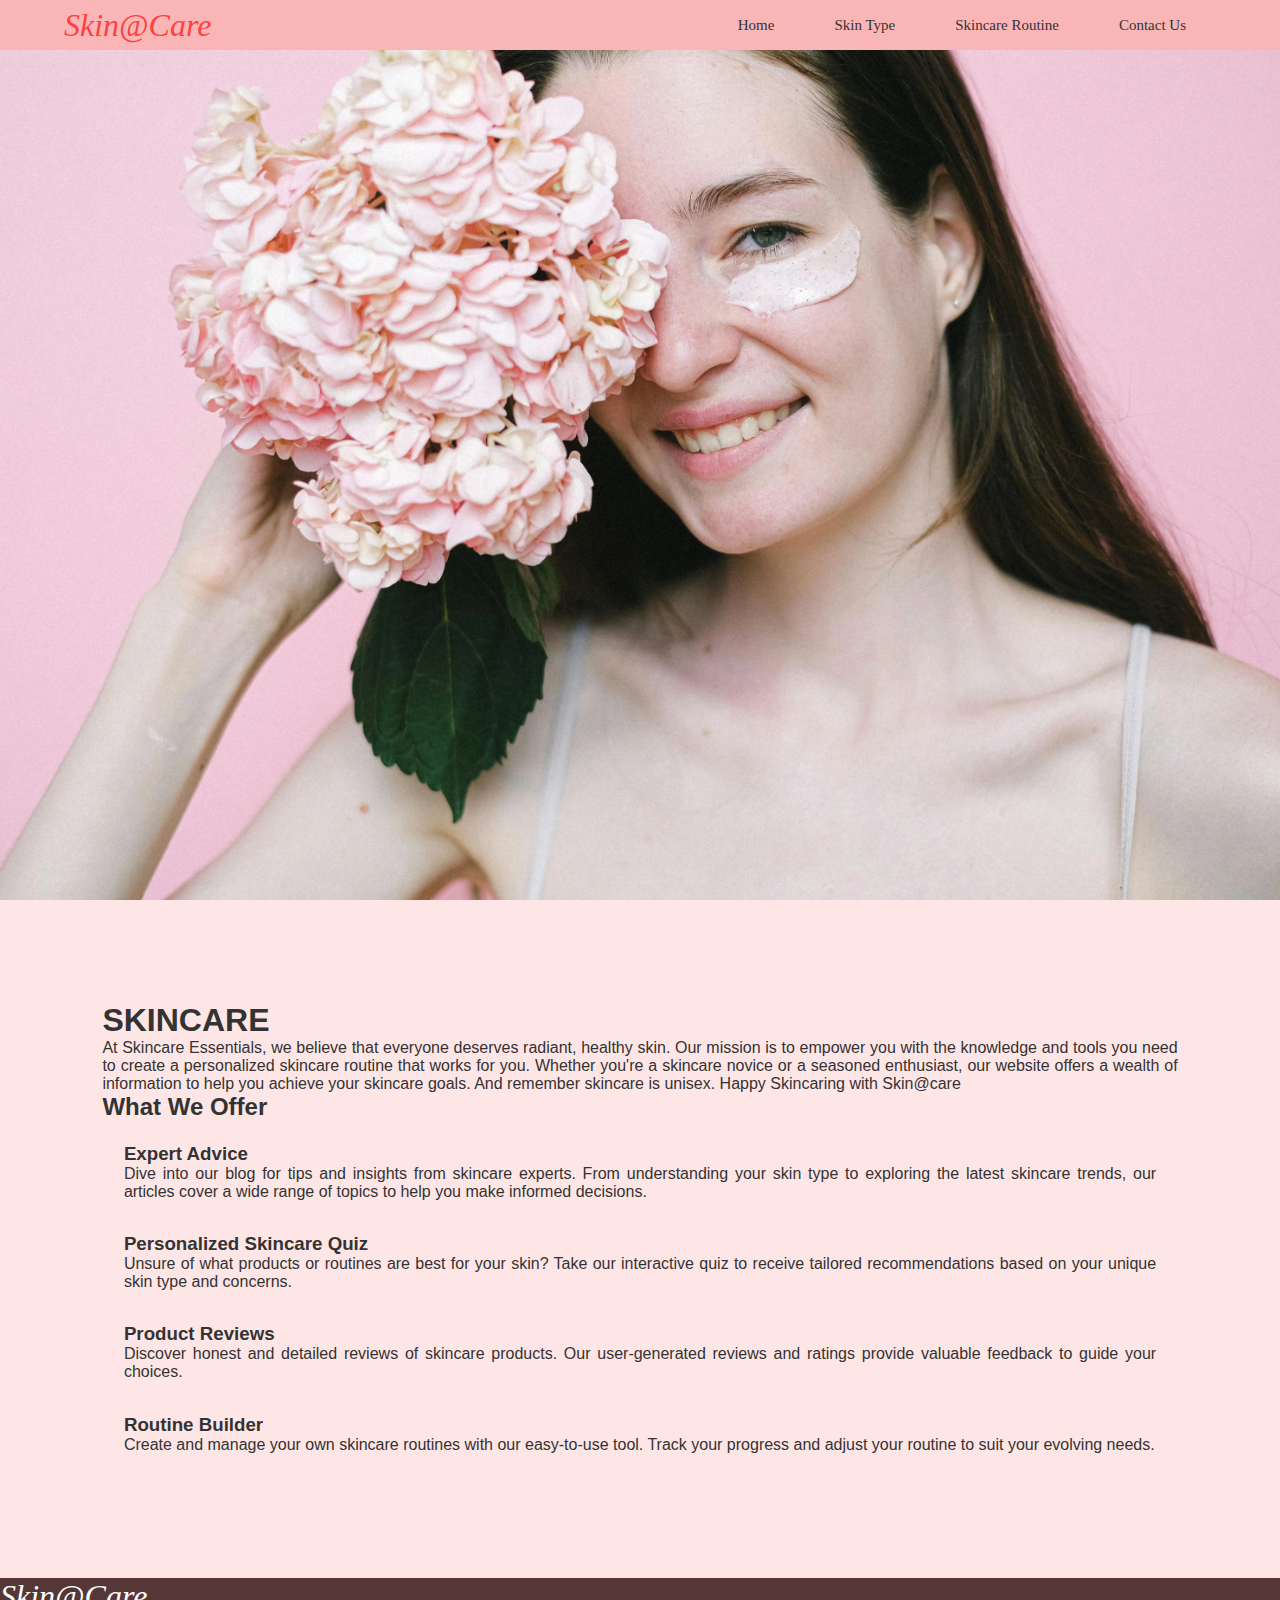
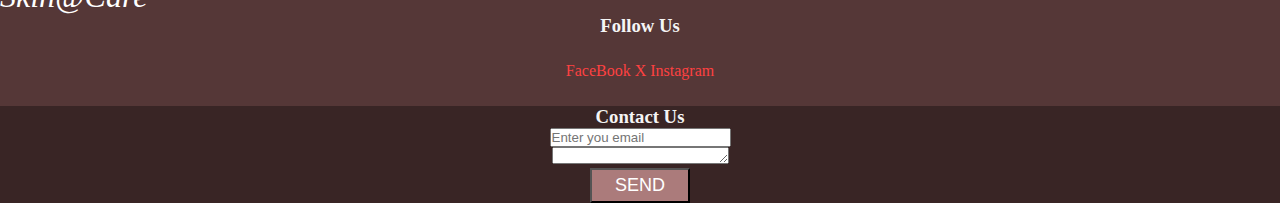
<file: index.html>
<!DOCTYPE html>
<html lang="en">
<head>
    <meta charset="UTF-8">
    <meta name="viewport" content="width=device-width, initial-scale=1.0">
    <title>Skin@care</title>
    <link rel="stylesheet" href="styles.css"> 
</head>
<body class="index-body">
    <fixed-header></fixed-header>
    <!-- <img src="img/beautiful-portrait-woman-pink.jpg" alt="image" class="body-content"> -->
    
    <div class="body-content">

        <h1>SKINCARE</h1>
        
        <p>At Skincare Essentials, we believe that everyone deserves radiant, healthy skin. 
            Our mission is to empower you with the knowledge and tools you need to create a personalized skincare routine that works for you.
            Whether you're a skincare novice or a seasoned enthusiast, our website offers a wealth of information to help you achieve your skincare goals.
            And remember skincare is unisex. Happy Skincaring with Skin@care </p>
            <h2>What We Offer</h2>
            <div class="contents">
                <h3>Expert Advice</h3>
                <p>Dive into our blog for tips and insights from skincare experts. 
            From understanding your skin type to exploring the latest skincare trends, our articles cover a wide range of topics to help you make informed decisions.</p> 
        </div>
        <div class="contents">
            <h3> Personalized Skincare Quiz</h3> 
            <p>Unsure of what products or routines are best for your skin? Take our interactive quiz to receive tailored recommendations based on your unique skin type and concerns.
            </p>
        </div>
        <div class="contents">
            <h3>Product Reviews</h3>
            <p>Discover honest and detailed reviews of skincare products. Our user-generated reviews and ratings provide valuable feedback to guide your choices.</p> 
        </div>
        <div  class="contents">
            <h3>Routine Builder</h3> 
            <p>Create and manage your own skincare routines with our easy-to-use tool. Track your progress and adjust your routine to suit your evolving needs.</p>        
        </div>  
    </div>
        <fixed-footer></fixed-footer>
        
        <script src="./manageHeaderFooter.js"></script>
    </body>
    </html>
</file>
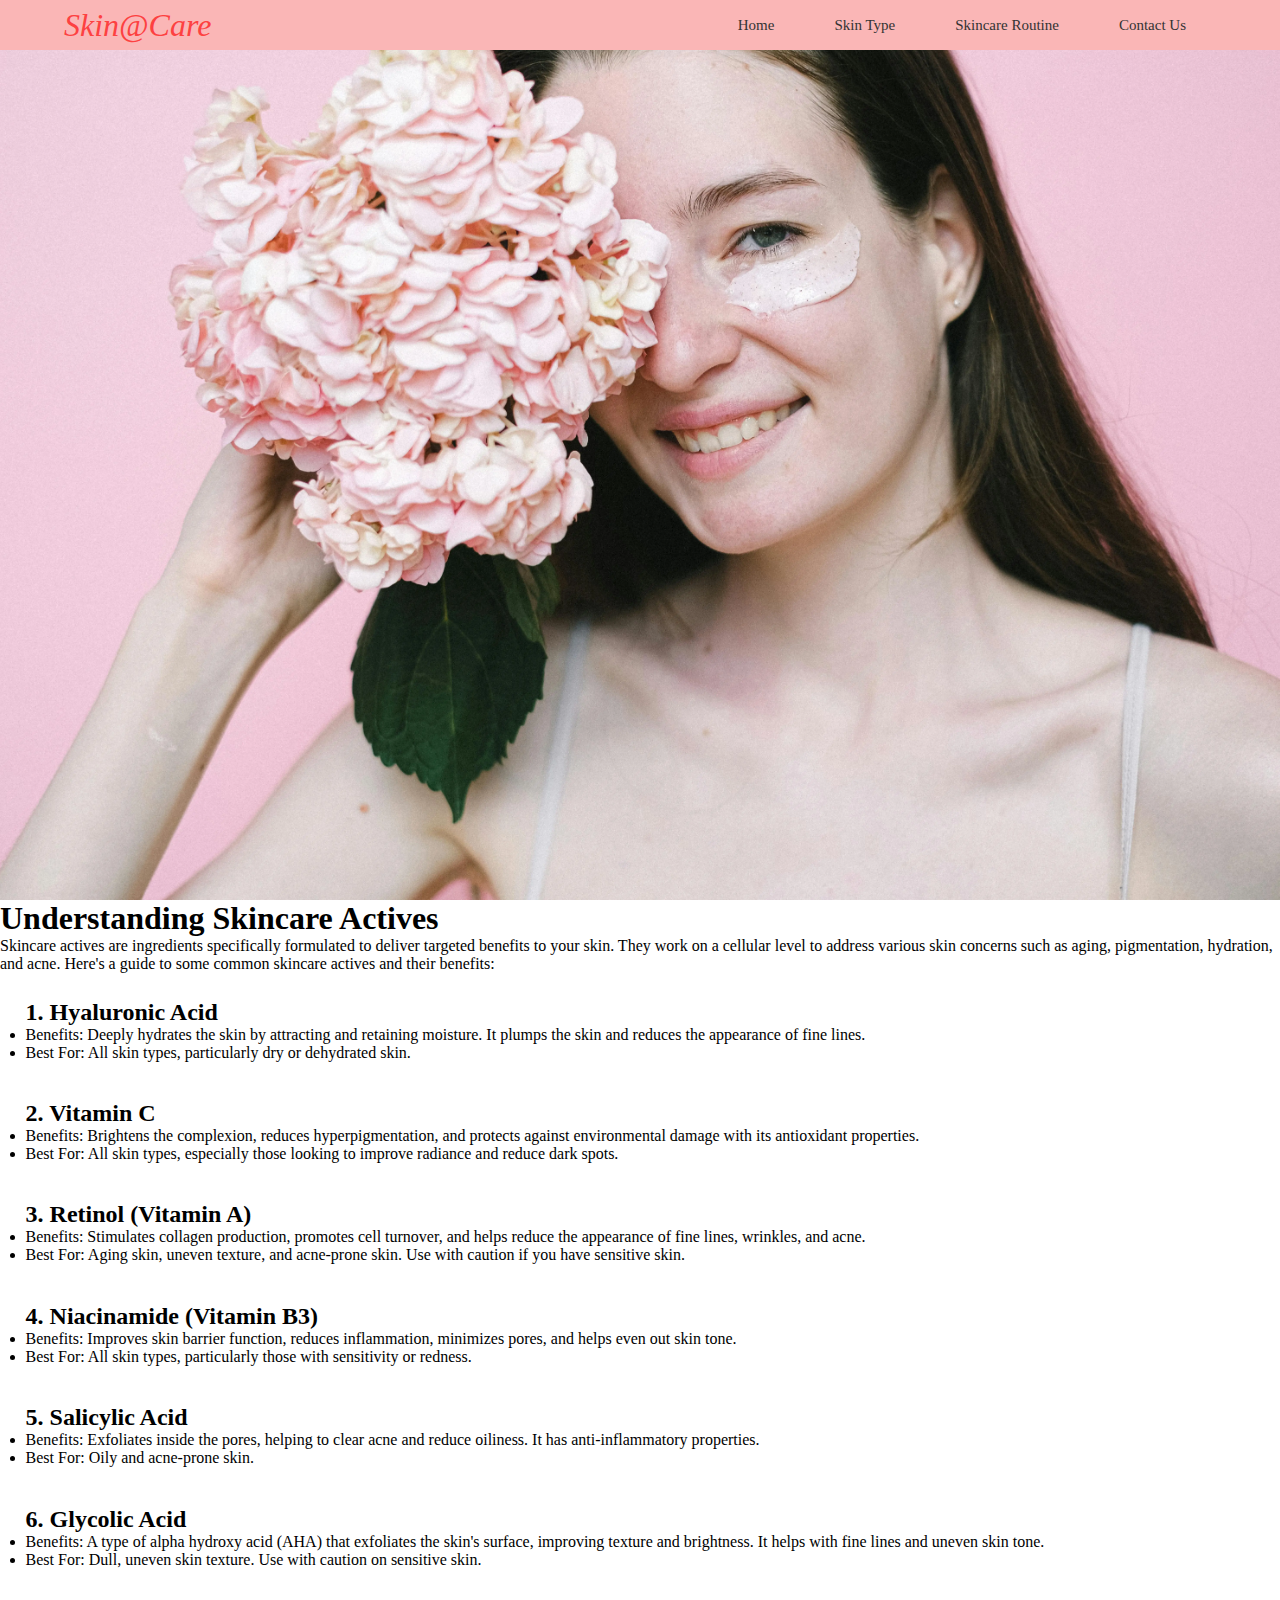
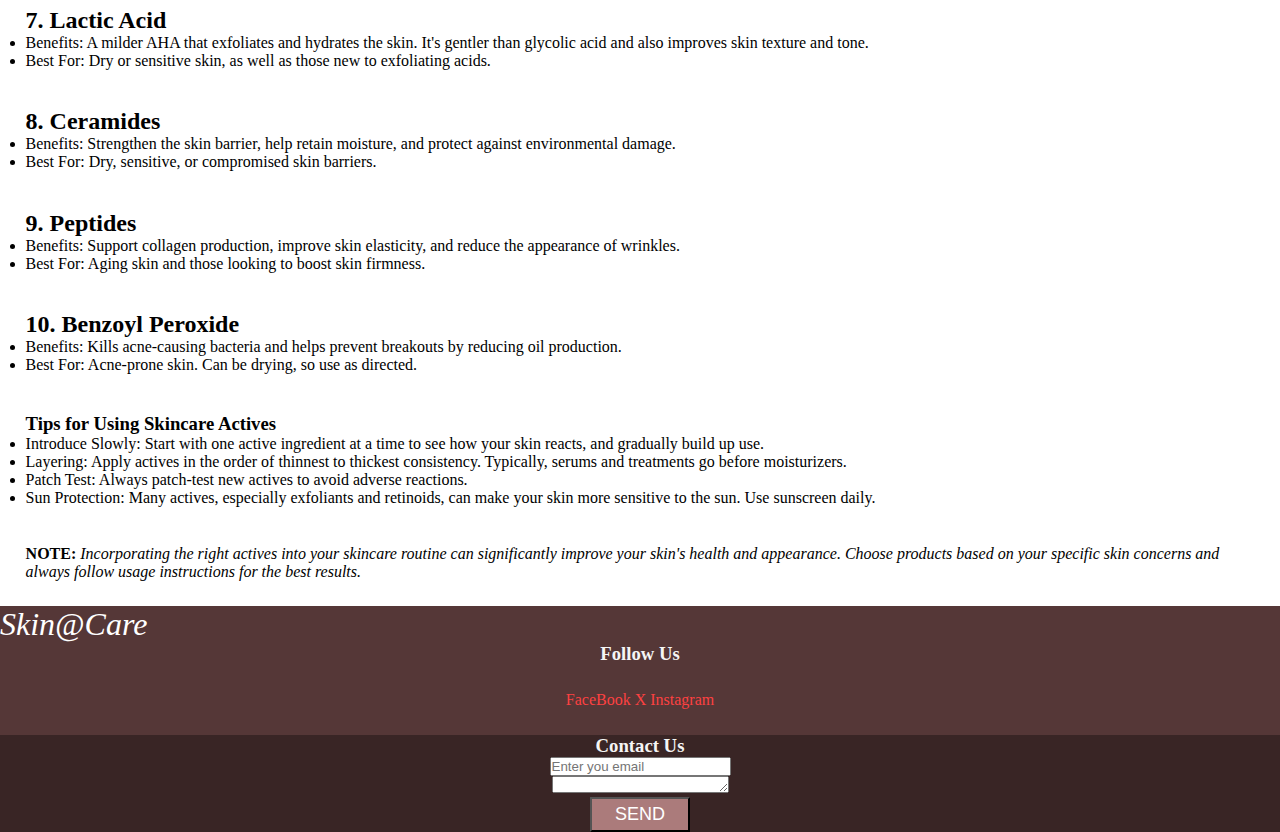
<file: aboutActives.html>
<!DOCTYPE html>
<html lang="en">
<head>
    <meta charset="UTF-8">
    <meta name="viewport" content="width=device-width, initial-scale=1.0">
    <title>Skin@Care-About Actives</title>
    <link rel="stylesheet" href="styles.css"> 
</head>
<body>
    <fixed-header></fixed-header>
     <h1>
        Understanding Skincare Actives
     </h1>

Skincare actives are ingredients specifically formulated to deliver targeted benefits to your skin. They work on a cellular level to address various skin concerns such as aging, pigmentation, hydration, and acne. Here's a guide to some common skincare actives and their benefits:
<div class="contents">
    <h2> 1. Hyaluronic Acid</h2>
    
    <ul>
        <li>Benefits: Deeply hydrates the skin by attracting and retaining moisture. It plumps the skin and reduces the appearance of fine lines.</li>
        <li>Best For: All skin types, particularly dry or dehydrated skin.</li>

</div>
</ul>

<div class="contents">
    <h2 >2. Vitamin C</h2>
    <ul>
        <li> Benefits: Brightens the complexion, reduces hyperpigmentation, and protects against environmental damage with its antioxidant properties.</li>
        <li>Best For: All skin types, especially those looking to improve radiance and reduce dark spots.</li>
    </ul>

</div>
<div class="contents">
    <h2>3. Retinol (Vitamin A)</h2>
    <ul>
        <li>Benefits: Stimulates collagen production, promotes cell turnover, and helps reduce the appearance of fine lines, wrinkles, and acne.</li>
        <li>Best For: Aging skin, uneven texture, and acne-prone skin. Use with caution if you have sensitive skin.</li>
    </ul>

</div>
<div class="contents">
    <h2>4. Niacinamide (Vitamin B3)</h2>
    <ul>
        <li>Benefits: Improves skin barrier function, reduces inflammation, minimizes pores, and helps even out skin tone.</li>
        <li>Best For: All skin types, particularly those with sensitivity or redness.</li>
    </ul>

</div>
<div class="contents">
    <h2>5. Salicylic Acid</h2>
    
     <ul>
        <li>Benefits: Exfoliates inside the pores, helping to clear acne and reduce oiliness. It has anti-inflammatory properties.</li>
        <li>Best For: Oily and acne-prone skin.</li>
     </ul>

</div>

 <div class="contents">
     <h2>6. Glycolic Acid</h2>
      <ul>
         <li>Benefits: A type of alpha hydroxy acid (AHA) that exfoliates the skin's surface, improving texture and brightness. It helps with fine lines and uneven skin tone.</li>
         <li>Best For: Dull, uneven skin texture. Use with caution on sensitive skin.</li>
      </ul>

 </div>
 <div class="contents">
     <h2> 7. Lactic Acid</h2>
     
     <ul>
         <li>Benefits: A milder AHA that exfoliates and hydrates the skin. It's gentler than glycolic acid and also improves skin texture and tone.</li>
         <li>Best For: Dry or sensitive skin, as well as those new to exfoliating acids.</li>
     </ul>

 </div>


<div class="contents">
    <h2>8. Ceramides</h2>
    <ul>
        <li>Benefits: Strengthen the skin barrier, help retain moisture, and protect against environmental damage.</li>
        <li>Best For: Dry, sensitive, or compromised skin barriers.</li>
    </ul>

</div>
 

<div class="contents">
    <h2>9. Peptides</h2>
    
     
    <ul>
        <li>Benefits: Support collagen production, improve skin elasticity, and reduce the appearance of wrinkles.</li>
        <li>Best For: Aging skin and those looking to boost skin firmness.</li>
    </ul> 

</div>

<div class="contents">
    <h2>10. Benzoyl Peroxide</h2>
    
     
    <ul>
        <li>Benefits: Kills acne-causing bacteria and helps prevent breakouts by reducing oil production.</li>
        <li>Best For: Acne-prone skin. Can be drying, so use as directed.</li>
    </ul>

</div>
<div class="contents">
    <h3>Tips for Using Skincare Actives</h3>
    
     <ul>
        <li>Introduce Slowly: Start with one active ingredient at a time to see how your skin reacts, and gradually build up use.</li>
        <li>Layering: Apply actives in the order of thinnest to thickest consistency. Typically, serums and treatments go before moisturizers.</li>
        <li>Patch Test: Always patch-test new actives to avoid adverse reactions.</li>
        <li>Sun Protection: Many actives, especially exfoliants and retinoids, can make your skin more sensitive to the sun. Use sunscreen daily.</li>
     </ul>

</div>



<div class="contents"><b>NOTE:</b>
<i>Incorporating the right actives into your skincare routine can significantly improve your skin's health and appearance.
 Choose products based on your specific skin concerns and always follow usage instructions for the best results.</i>
</div>
 <fixed-footer></fixed-footer>
        
 <script src="./manageHeaderFooter.js"></script>
</body>
</html>
</file>
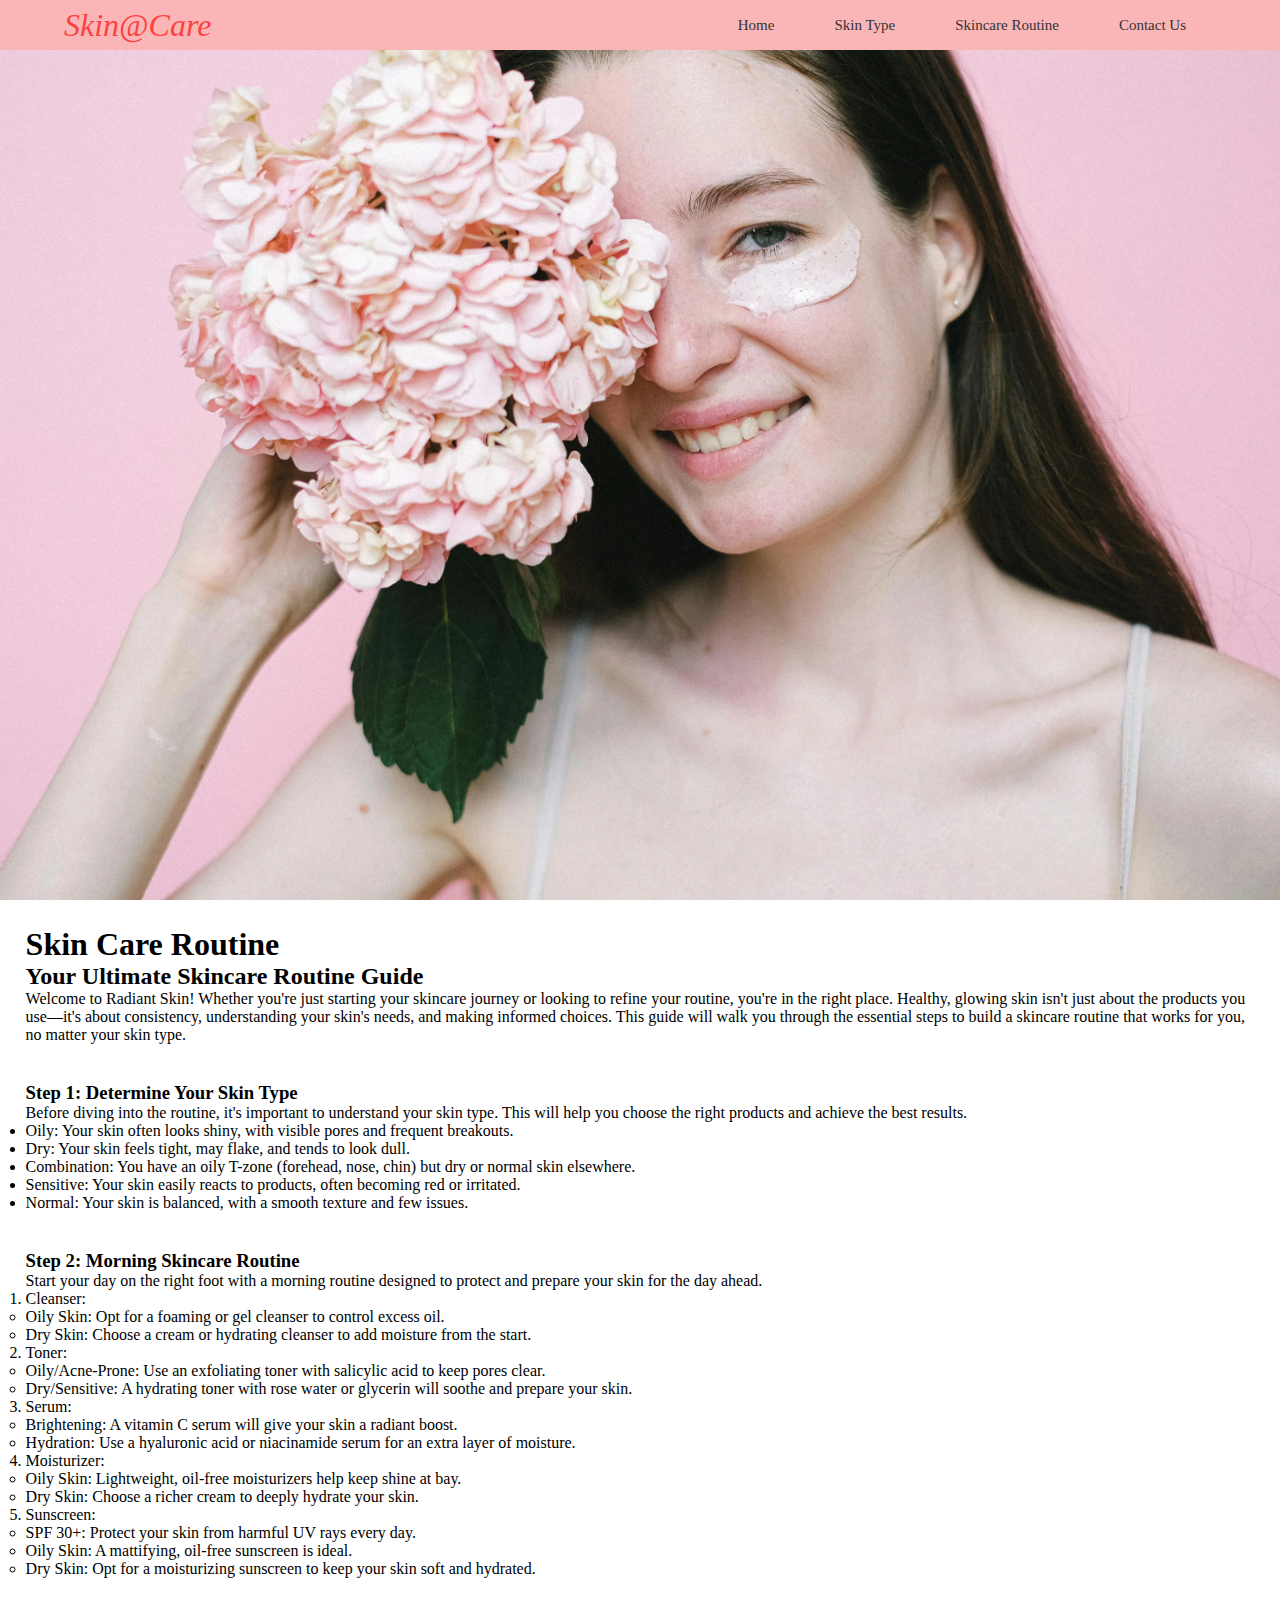
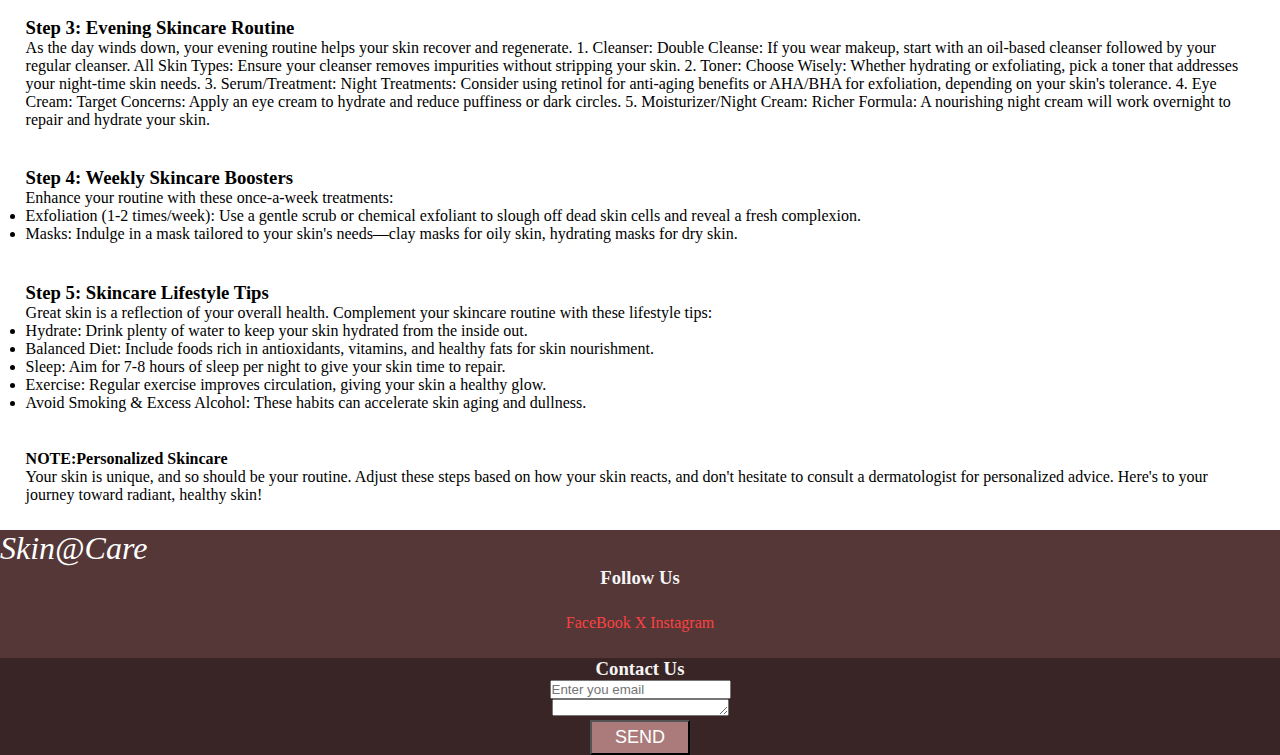
<file: aboutSkincareRoutine.html>
<!DOCTYPE html>
<html lang="en">
<head>
    <meta charset="UTF-8">
    <meta name="viewport" content="width=device-width, initial-scale=1.0">
    <title>Skin@Care- Basic Skincare Routine</title>
    <link rel="stylesheet" href="styles.css"> 
</head>
<body>
   
   <fixed-header></fixed-header>
   <div class="contents">
      <h1>Skin Care Routine</h1> 
      <h2>Your Ultimate Skincare Routine Guide</h2>
      Welcome to Radiant Skin! Whether you're just starting your skincare journey or looking to refine your routine, you're in the right place. Healthy, 
      glowing skin isn't just about the products you use—it's about consistency, understanding your skin's needs, and making informed choices. This guide will walk you 
      through the essential steps to build a skincare routine that works for you, no matter your skin type.
   </div>
   <div class="contents">
      <h3>Step 1: Determine Your Skin Type</h3>
      <P>
         Before diving into the routine, it's important to understand your skin type. This will help you choose the right products and achieve the best results.
         <ul>
            <li>Oily: Your skin often looks shiny, with visible pores and frequent breakouts.</li>
            <li>Dry: Your skin feels tight, may flake, and tends to look dull.</li>
            <li>Combination: You have an oily T-zone (forehead, nose, chin) but dry or normal skin elsewhere.</li>
            <li>Sensitive: Your skin easily reacts to products, often becoming red or irritated.</li>
            <li>Normal: Your skin is balanced, with a smooth texture and few issues.</li>
         </ul>   
      </P>
   </div>

   <div class="contents">

      <h3>Step 2: Morning Skincare Routine</h3>

      <p>Start your day on the right foot with a morning routine designed to protect and prepare your skin for the day ahead.
         <ol>
            <li>Cleanser:
               <ul>
                  <li>Oily Skin: Opt for a foaming or gel cleanser to control excess oil.</li>
                  <li>Dry Skin: Choose a cream or hydrating cleanser to add moisture from the start.</li>
               </ul>
            </li>
            <li>Toner:
               <ul>
                  <li>Oily/Acne-Prone: Use an exfoliating toner with salicylic acid to keep pores clear.</li>
                  <li>Dry/Sensitive: A hydrating toner with rose water or glycerin will soothe and prepare your skin.</li>
               </ul>
            </li>
            <li>Serum:
               <ul>
                  <li>Brightening: A vitamin C serum will give your skin a radiant boost.</li>
                  <li>Hydration: Use a hyaluronic acid or niacinamide serum for an extra layer of moisture.</li>
               </ul>
            </li>
            <li>Moisturizer: 
               <ul>
                  <li>Oily Skin: Lightweight, oil-free moisturizers help keep shine at bay.</li>
                  <li>Dry Skin: Choose a richer cream to deeply hydrate your skin.</li>
               </ul>
            </li>
            <li>Sunscreen:
               <ul>
                  <li>SPF 30+: Protect your skin from harmful UV rays every day.</li>
                  <li>Oily Skin: A mattifying, oil-free sunscreen is ideal.</li>
                  <li>Dry Skin: Opt for a moisturizing sunscreen to keep your skin soft and hydrated.</li>
               </ul>
            </li>
         </ol>
      </p>
   </div>
   <div class="contents">
   <h3>Step 3: Evening Skincare Routine</h3>

   <p>
      As the day winds down, your evening routine helps your skin recover and regenerate.
      
      1. Cleanser:
         Double Cleanse: If you wear makeup, start with an oil-based cleanser followed by your regular cleanser.
         All Skin Types: Ensure your cleanser removes impurities without stripping your skin.
      
      2. Toner: 
         Choose Wisely: Whether hydrating or exfoliating, pick a toner that addresses your night-time skin needs.
      
      3. Serum/Treatment: 
         Night Treatments: Consider using retinol for anti-aging benefits or AHA/BHA for exfoliation, depending on your skin's tolerance.
      
      4. Eye Cream:
         Target Concerns: Apply an eye cream to hydrate and reduce puffiness or dark circles.
      
      5. Moisturizer/Night Cream: 
         Richer Formula: A nourishing night cream will work overnight to repair and hydrate your skin.
   </p></div>
   <div class="contents">
      <h3>Step 4: Weekly Skincare Boosters</h3>
      <p>
         Enhance your routine with these once-a-week treatments:
         <ul>
            <li>Exfoliation (1-2 times/week): Use a gentle scrub or chemical exfoliant to slough off dead skin cells and reveal a fresh complexion.</li>
            <li>Masks: Indulge in a mask tailored to your skin's needs—clay masks for oily skin, hydrating masks for dry skin.</li>
         </ul>   
      </p>
   </div>
   <div class="contents">
      <h3>Step 5: Skincare Lifestyle Tips</h3>
      <p>
         Great skin is a reflection of your overall health. Complement your skincare routine with these lifestyle tips:
         <ul>
            <li>Hydrate: Drink plenty of water to keep your skin hydrated from the inside out.</li>
            <li>Balanced Diet: Include foods rich in antioxidants, vitamins, and healthy fats for skin nourishment.</li>
            <li>Sleep: Aim for 7-8 hours of sleep per night to give your skin time to repair.</li>
            <li>Exercise: Regular exercise improves circulation, giving your skin a healthy glow.</li>
            <li>Avoid Smoking & Excess Alcohol: These habits can accelerate skin aging and dullness.</li>
         </ul>
      </p>
   </div>
   <div class="contents">
      <h4>NOTE:Personalized Skincare</h4>
      <p>
         Your skin is unique, and so should be your routine. Adjust these steps based on how your skin reacts, and don't hesitate to consult a dermatologist 
         for personalized advice. Here's to your journey toward radiant, healthy skin!
      </p>
   </div>
   <fixed-footer></fixed-footer>      
   <script src="./manageHeaderFooter.js"></script>
</body>
</html>
</file>
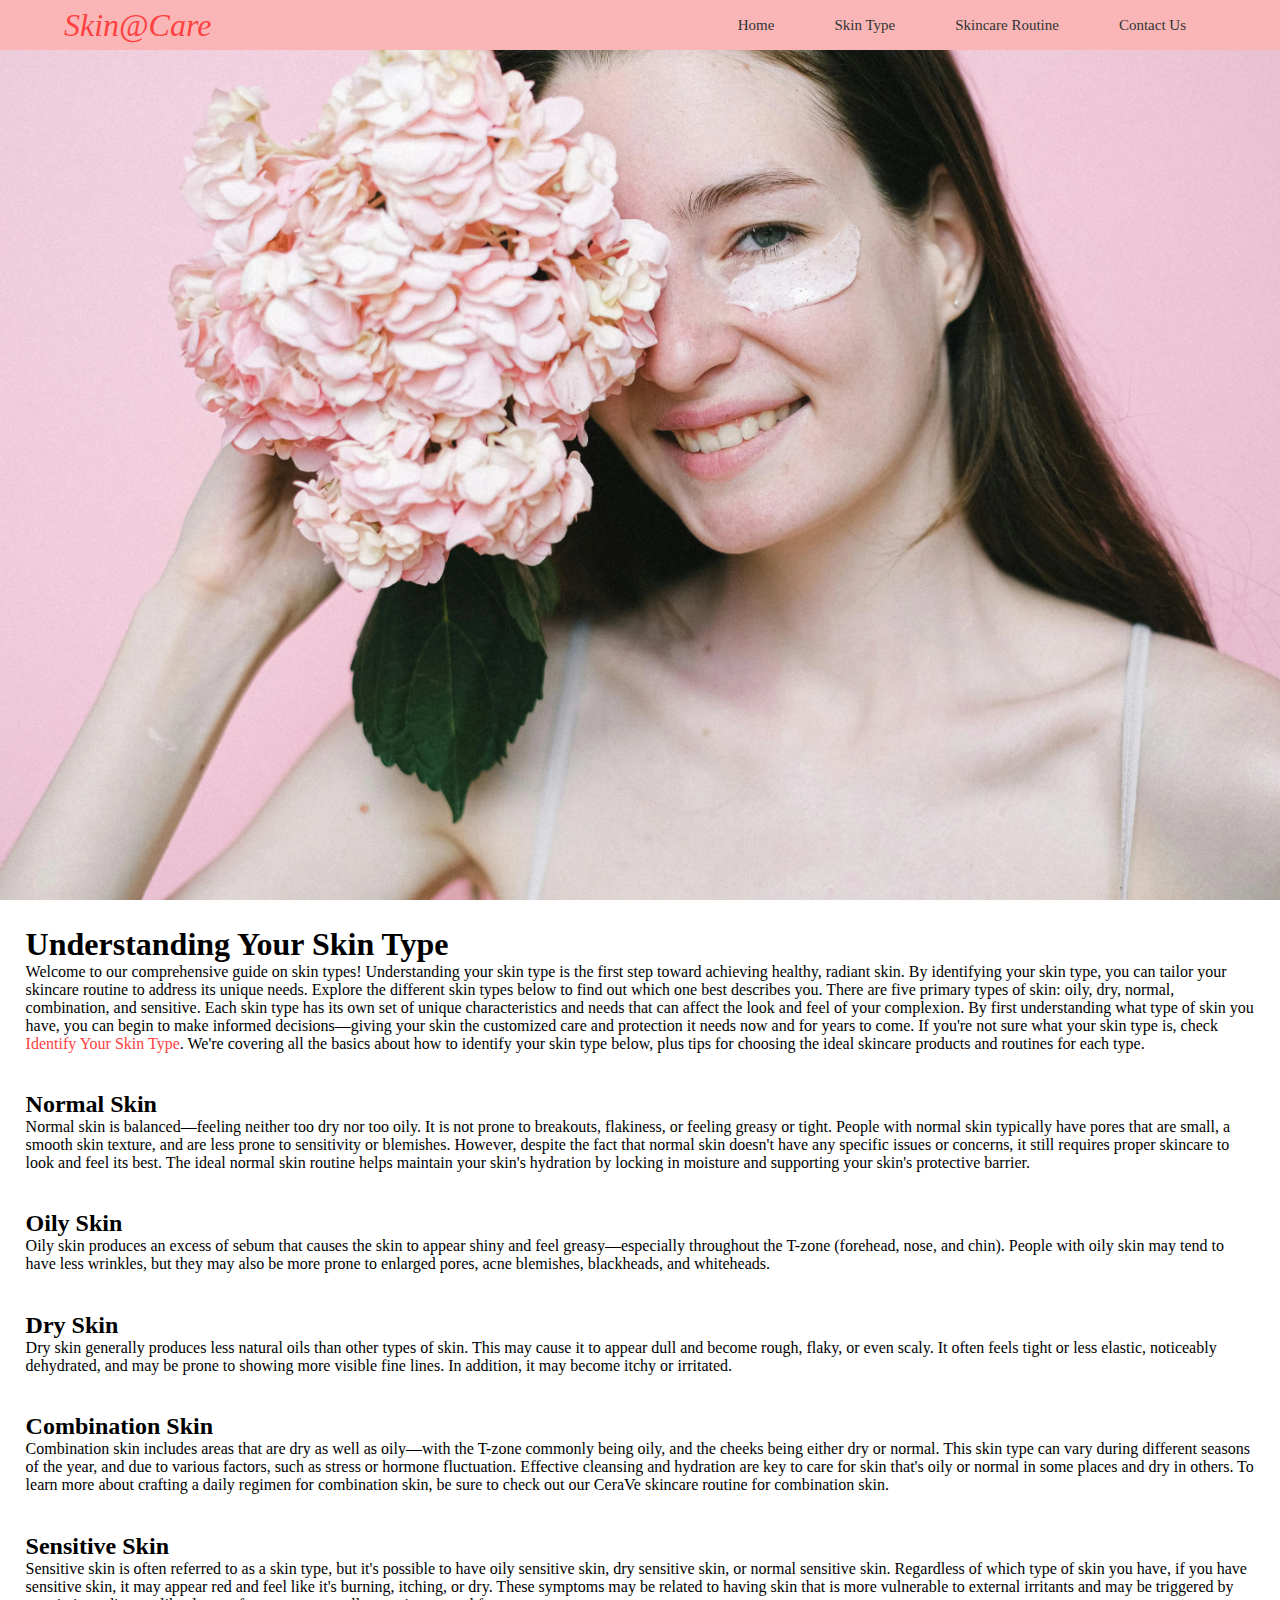
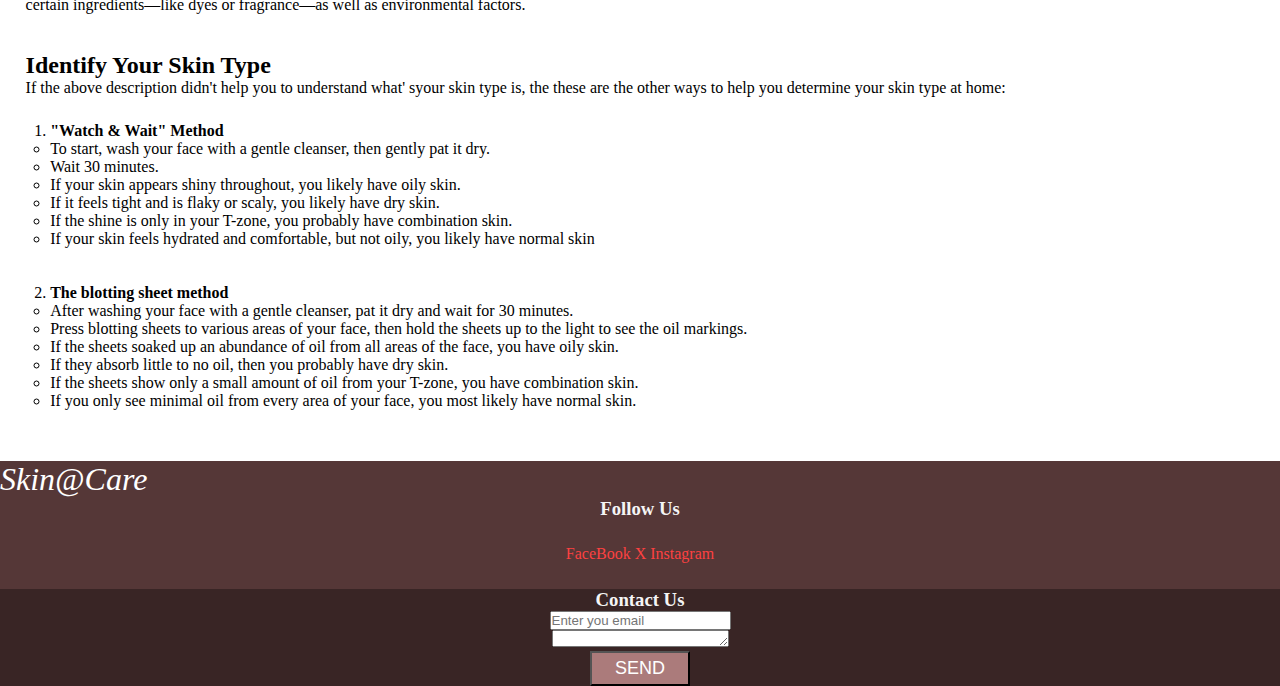
<file: aboutSkinType.html>
<!DOCTYPE html>
<html lang="en">
<head>
    <meta charset="UTF-8">
    <meta name="viewport" content="width=device-width, initial-scale=1.0">
    <title>Skin@care-Skin Types</title>
    <link rel="stylesheet" href="styles.css"> 
</head>
<body>
    <fixed-header></fixed-header>
    
    <div class="contents">
    <h1>Understanding Your Skin Type</h1>
    Welcome to our comprehensive guide on skin types! Understanding your skin type is the first step toward 
    achieving healthy, radiant skin. By identifying your skin type, you can tailor your skincare routine to address 
    its unique needs. Explore the different skin types below to find out which one best describes you.
    
    There are five primary types of skin:
     oily, dry, normal, combination, and sensitive. Each skin type has its own set of unique characteristics and 
     needs that can affect the look and feel of your complexion. By first understanding what type of skin you have, 
     you can begin to make informed decisions—giving your skin the customized care and protection it needs now and for 
     years to come. If you're not sure what your skin type is, check<a href="#identify"> Identify Your Skin Type</a>. We're covering all the basics about how to 
     identify your skin type below, plus tips for choosing the ideal skincare products and routines for each type.
    </div>
     <div class="contents">
    
     <h2>Normal Skin</h2>
    
     Normal skin is balanced—feeling neither too dry nor too oily. It is not prone 
     to breakouts, flakiness, or feeling greasy or tight. People with normal skin 
     typically have pores that are small, a smooth skin texture, and are less prone 
     to sensitivity or blemishes. However, despite the fact that normal skin doesn't 
     have any specific issues or concerns, it still requires proper skincare to look
      and feel its best. The ideal normal skin routine helps maintain your skin's 
     hydration by locking in moisture and supporting your skin's protective barrier.
    </div>
     <div class="contents">
    <h2>Oily Skin</h2>
    Oily skin produces an excess of sebum that causes the skin to appear shiny and feel greasy—especially throughout 
    the T-zone (forehead, nose, and chin). People with oily skin may tend to have less wrinkles, but they may also be 
    more prone to enlarged pores, acne blemishes, blackheads, and whiteheads.
</div>
    <div class="contents">
    
    <h2>Dry Skin</h2>
    
    Dry skin generally produces less natural oils than other types of skin. 
    This may cause it to appear dull and become rough, flaky, or even scaly. 
    It often feels tight or less elastic, noticeably dehydrated, and may be prone 
    to showing more visible fine lines. In addition, it may become itchy or irritated.
</div>
    <div class="contents">
    <h2>Combination Skin</h2>
    
    Combination skin includes areas that are dry as well as oily—with the T-zone 
    commonly being oily, and the cheeks being either dry or normal. This skin type 
    can vary during different seasons of the year, and due to various factors, such 
    as stress or hormone fluctuation. Effective cleansing and hydration are key to 
    care for skin that's oily or normal in some places and dry in others. To learn 
    more about crafting a daily regimen for combination skin, be sure to check out 
    our CeraVe skincare routine for combination skin.
</div>
    <div class="contents">
    <h2>Sensitive Skin</h2>
    
    Sensitive skin is often referred to as a skin type, but it's possible to have 
    oily sensitive skin, dry sensitive skin, or normal sensitive skin. Regardless of 
    which type of skin you have, if you have sensitive skin, it may appear red and 
    feel like it's burning, itching, or dry. These symptoms may be related to having 
    skin that is more vulnerable to external irritants and may be triggered 
    by certain ingredients—like dyes or fragrance—as well as environmental factors.
</div>

    <div id="identify" class="contents">
    <h2>Identify Your Skin Type</h2>
    If the above description didn't help you to understand what' syour skin type is, the these are the other ways to help you determine your skin type at home:
    <ol> <div class="contents">
        <li><b>"Watch & Wait" Method</b></li>
            <ul>
                <li>To start, wash your face with a gentle cleanser, then gently pat it dry.</li>
                <li>Wait 30 minutes.</li>
                <li>If your skin appears shiny throughout, you likely have oily skin.</li>
                <li>If it feels tight and is flaky or scaly, you likely have dry skin.</li>
                <li>If the shine is only in your T-zone, you probably have combination skin.</li>
                <li>If your skin feels hydrated and comfortable, but not oily, you likely have normal skin</li>
            </ul> 
        </div>
        <div class="contents">
        <li><b>The blotting sheet method</b></li>    
            <ul>
                <li>After washing your face with a gentle cleanser, pat it dry and wait for 30 minutes.</li>
                <li>Press blotting sheets to various areas of your face, then hold the sheets up to the light to see the oil markings.</li>
                <li>If the sheets soaked up an abundance of oil from all areas of the face, you have oily skin.</li>
                <li>If they absorb little to no oil, then you probably have dry skin.</li>
                <li>If the sheets show only a small amount of oil from your T-zone, you have combination skin.</li>
                <li>If you only see minimal oil from every area of your face, you most likely have normal skin.</li>
            </ul>
        </div>    
    </ol> 
    </div>
    <fixed-footer></fixed-footer>
        
 <script src="./manageHeaderFooter.js"></script>
</body>
</html>
</file>
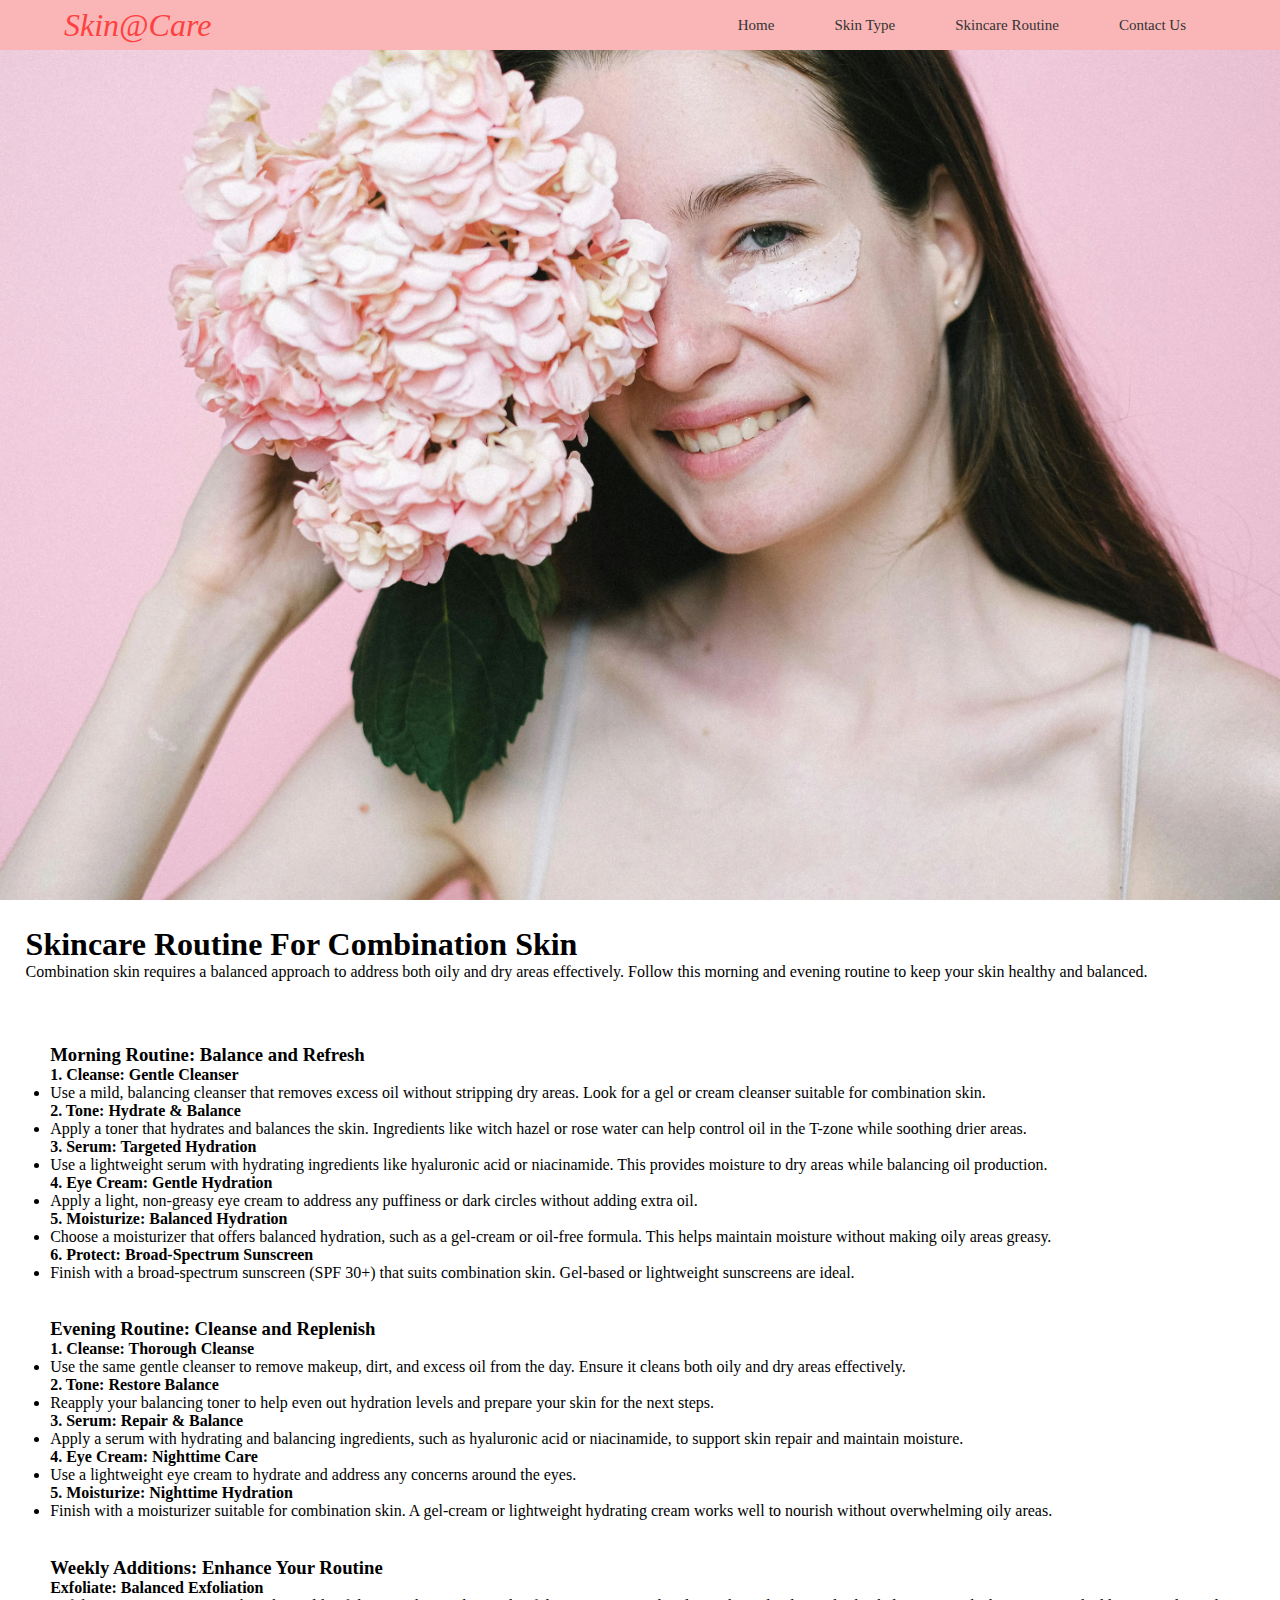
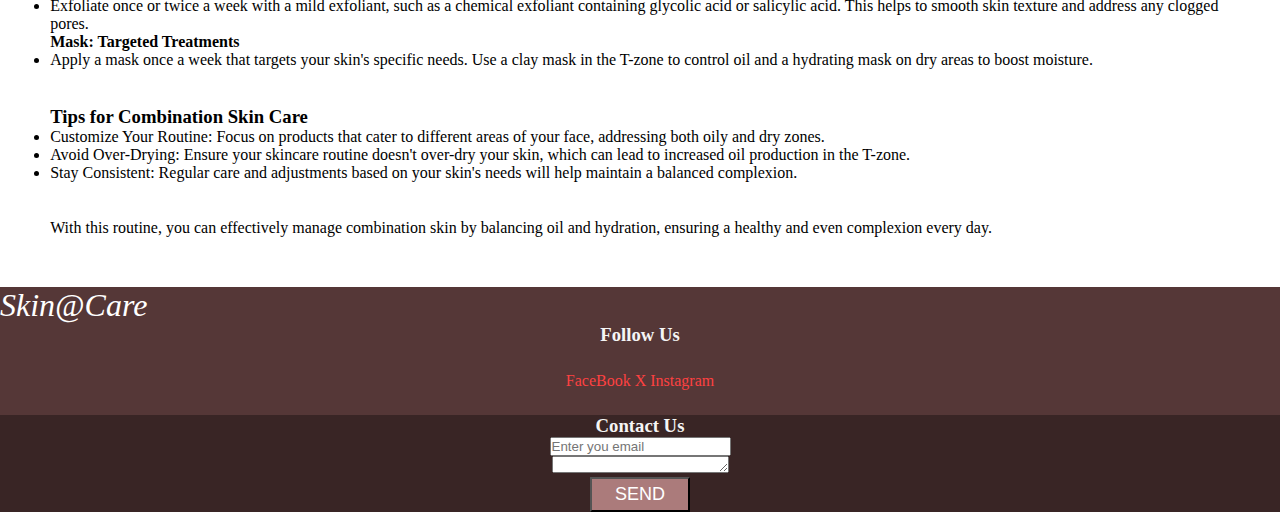
<file: skincareCombination.html>
<!DOCTYPE html>
<html lang="en">
<head>
    <meta charset="UTF-8">
    <meta name="viewport" content="width=device-width, initial-scale=1.0">
    <title>Skin@care-Combination Type</title>
    <link rel="stylesheet" href="styles.css"> 
</head>
<body>
   <fixed-header></fixed-header>
   <div class="contents">
    <h1>Skincare Routine For Combination Skin</h1>
 
<p>Combination skin requires a balanced approach to address both oily and dry areas effectively. Follow this morning and evening routine to keep your skin healthy and balanced.
</p>
</div>
<div class="contents">
<div class="contents">
   <h3>Morning Routine: Balance and Refresh
   </h3>
   <b>1. Cleanse: Gentle Cleanser</b><ul>
      <li>Use a mild, balancing cleanser that removes excess oil without stripping dry areas. Look for a gel or cream cleanser suitable for combination skin.
      </li>
   </ul>
   
      <b>2. Tone: Hydrate & Balance</b>
   <ul>
      <li>Apply a toner that hydrates and balances the skin. Ingredients like witch hazel or rose water can help control oil in the T-zone while soothing drier areas.
      </li>
   </ul>  
   
      <b>3. Serum: Targeted Hydration</b>
   <ul>
      <li>Use a lightweight serum with hydrating ingredients like hyaluronic acid or niacinamide. This provides moisture to dry areas while balancing oil production.
      </li>
   </ul>
   
      <b>4. Eye Cream: Gentle Hydration</b>
   <ul>
      <li>Apply a light, non-greasy eye cream to address any puffiness or dark circles without adding extra oil.
      </li>
   </ul>
   
      <b>5. Moisturize: Balanced Hydration</b> 
   <ul>
      <li>Choose a moisturizer that offers balanced hydration, such as a gel-cream or oil-free formula. This helps maintain moisture without making oily areas greasy.
      </li>
   </ul>
   
      <b>6. Protect: Broad-Spectrum Sunscreen</b>
   <ul>
      <li>Finish with a broad-spectrum sunscreen (SPF 30+) that suits combination skin. Gel-based or lightweight sunscreens are ideal.
      </li>
   </ul>

</div>

<div class="contents">
<h3> Evening Routine: Cleanse and Replenish</h3>

<b>1. Cleanse: Thorough Cleanse</b>
<ul>
   <li>Use the same gentle cleanser to remove makeup, dirt, and excess oil from the day. Ensure it cleans both oily and dry areas effectively.
   </li>
</ul>

   <b>2. Tone: Restore Balance</b>
<ul>
   <li>Reapply your balancing toner to help even out hydration levels and prepare your skin for the next steps.
   </li>
</ul>

   <b>3. Serum: Repair & Balance</b>
<ul>
   <li>Apply a serum with hydrating and balancing ingredients, such as hyaluronic acid or niacinamide, to support skin repair and maintain moisture.
   </li>
</ul>

   <b>4. Eye Cream: Nighttime Care</b>
<ul>
   <li>Use a lightweight eye cream to hydrate and address any concerns around the eyes.
   </li>
</ul>

   <b>5. Moisturize: Nighttime Hydration</b>
<ul>
   <li>Finish with a moisturizer suitable for combination skin. A gel-cream or lightweight hydrating cream works well to nourish without overwhelming oily areas.
   </li>
</ul>
</div>
<div class="contents">
   <h3>Weekly Additions: Enhance Your Routine</h3>
    
   <b>Exfoliate: Balanced Exfoliation</b>
   <ul>
      <li>Exfoliate once or twice a week with a mild exfoliant, such as a chemical exfoliant containing glycolic acid or salicylic acid. This helps to smooth skin texture and address any clogged pores.
      </li>
   </ul>
    <b>Mask: Targeted Treatments</b>
   <ul>
      <li>Apply a mask once a week that targets your skin's specific needs. Use a clay mask in the T-zone to control oil and a hydrating mask on dry areas to boost moisture.
      </li>
   </ul>
</div>

<div class="contents">
   <h3>Tips for Combination Skin Care</h3>
   <ul>
      <li>Customize Your Routine: Focus on products that cater to different areas of your face, addressing both oily and dry zones.
      </li>
      <li>Avoid Over-Drying: Ensure your skincare routine doesn't over-dry your skin, which can lead to increased oil production in the T-zone.
      </li>
      <li>Stay Consistent: Regular care and adjustments based on your skin's needs will help maintain a balanced complexion.
      </li>
   </ul>
</div>




<div class="contents">
   <p>
      With this routine, you can effectively manage combination skin by balancing oil and hydration, ensuring a healthy and even complexion every day.
   </p>
</div>
</div>
</div>
    <fixed-footer></fixed-footer>
        
 <script src="./manageHeaderFooter.js"></script>
    
</body>
</html>
</file>
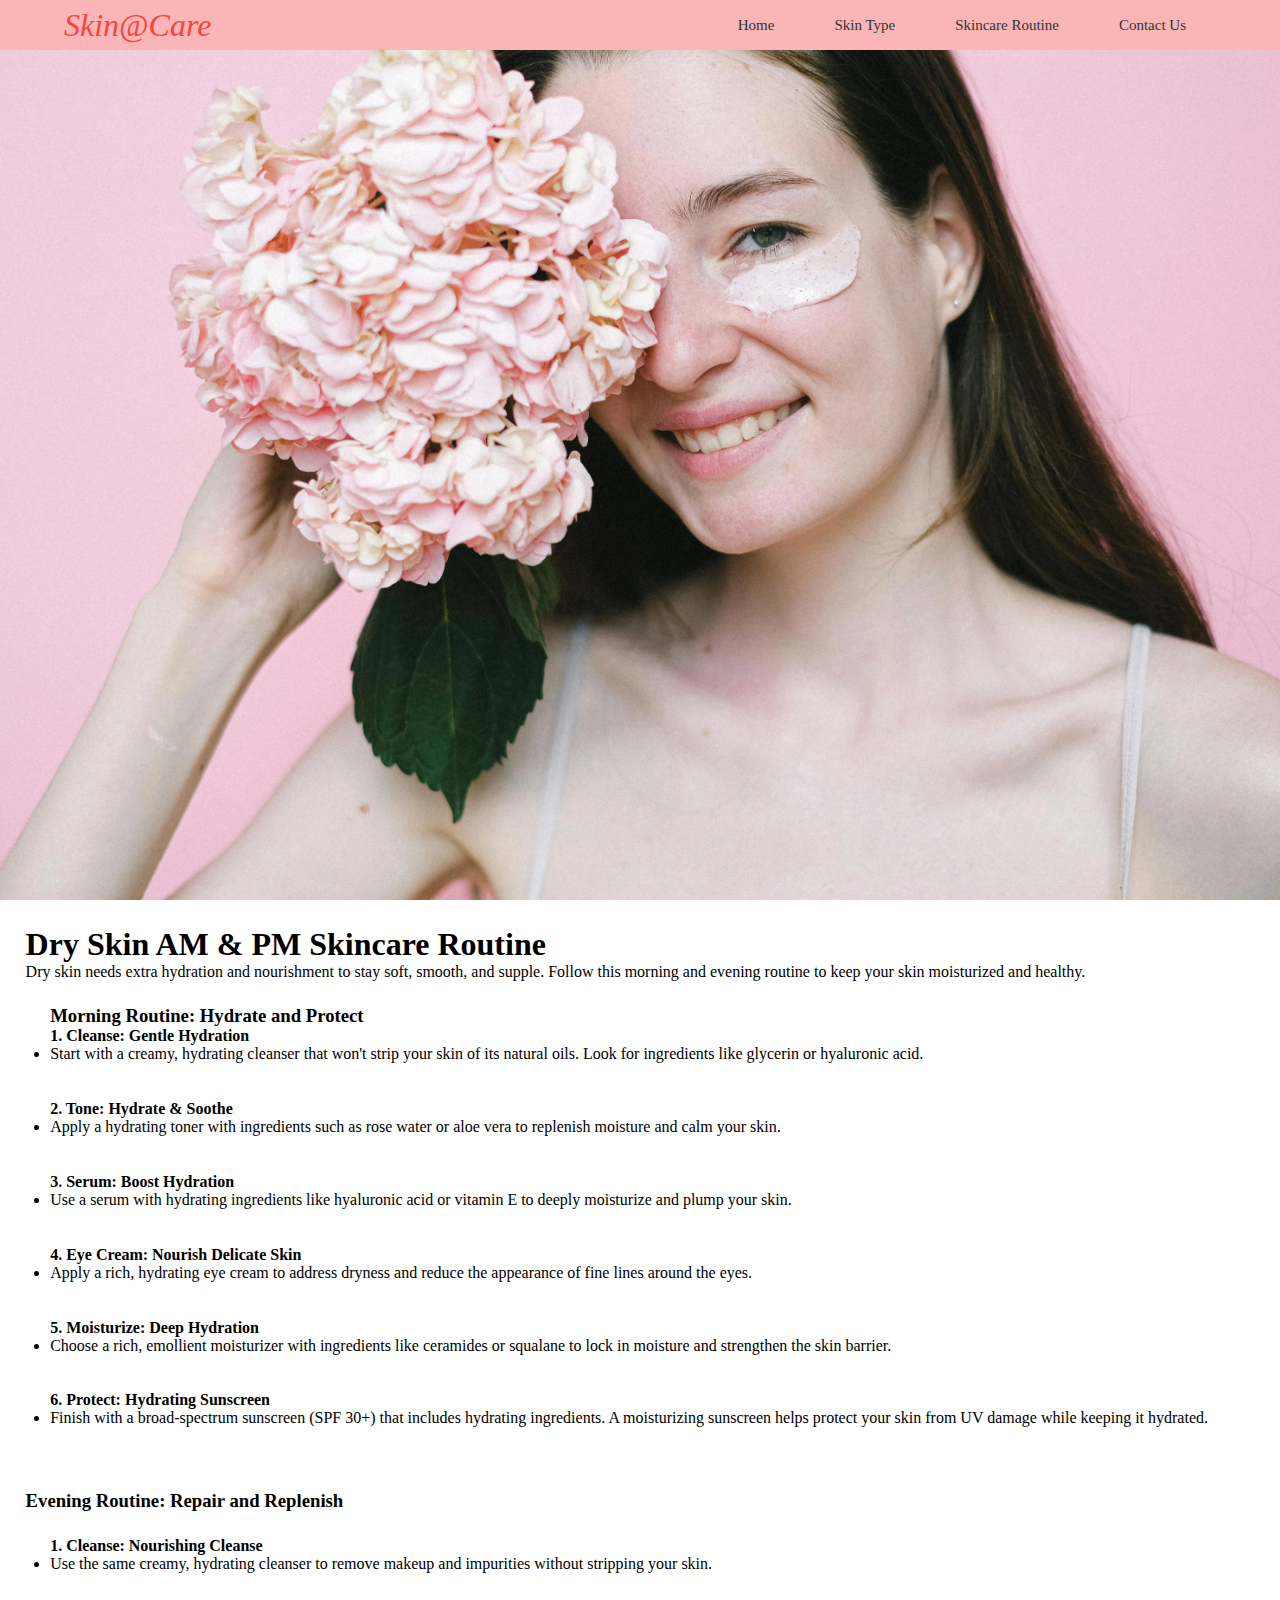
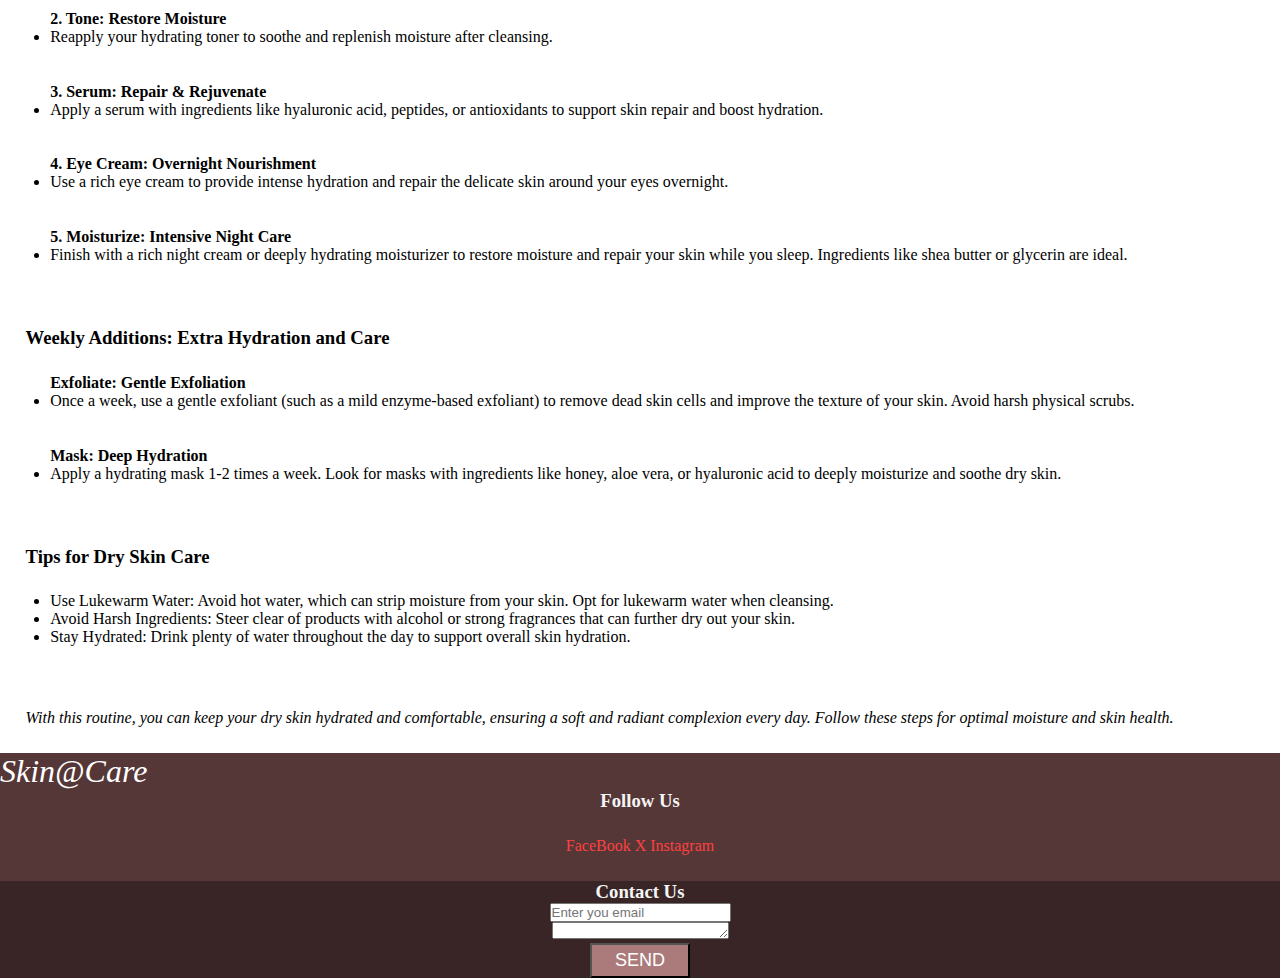
<file: skincareDry.html>
<!DOCTYPE html>
<html lang="en">
<head>
    <meta charset="UTF-8">
    <meta name="viewport" content="width=device-width, initial-scale=1.0">
    <title>Skin@Care-Dry Type</title>
    <link rel="stylesheet" href="styles.css"> 
</head>
<body>
   <fixed-header></fixed-header>
   <div class="contents">
     <h1>Dry Skin AM & PM Skincare Routine</h1>
    
    <p>Dry skin needs extra hydration and nourishment to stay soft, smooth, and supple. Follow this morning and evening routine to keep your skin moisturized and healthy.
   </p>    
   
   <div class="contents">
     <h3>Morning Routine: Hydrate and Protect</h3>
     
      <b>1. Cleanse: Gentle Hydration</b>
      <ul>
         <li>Start with a creamy, hydrating cleanser that won't strip your skin of its natural oils. Look for ingredients like glycerin or hyaluronic acid.
         </li>
      </uli>
     </div>
     <div class="contents">
      <b>2. Tone: Hydrate & Soothe</b>
      <ul>
         <li>Apply a hydrating toner with ingredients such as rose water or aloe vera to replenish moisture and calm your skin.
         </li>
      </ul>
     </div>
     <div class="contents">
      <b> 3. Serum: Boost Hydration</b>
      <ul>
         <li>Use a serum with hydrating ingredients like hyaluronic acid or vitamin E to deeply moisturize and plump your skin.
         </li>
      </ul>
   </div>   
   <div class="contents">
      <b> 4. Eye Cream: Nourish Delicate Skin</b>
      <ul>
         <li>Apply a rich, hydrating eye cream to address dryness and reduce the appearance of fine lines around the eyes.
         </li>
      </ul>
   </div>
   <div class="contents">
      <b>5. Moisturize: Deep Hydration</b>
      <ul>
         <li>Choose a rich, emollient moisturizer with ingredients like ceramides or squalane to lock in moisture and strengthen the skin barrier.
         </li>
      </ul>
      </div>
      <div class="contents">
         <b>6. Protect: Hydrating Sunscreen</b>
         <ul>
            <li>Finish with a broad-spectrum sunscreen (SPF 30+) that includes hydrating ingredients. A moisturizing sunscreen helps protect your skin from UV damage while keeping it hydrated.
            </li>
         </ul>
      </div>
   </div>
</div>
    
   <div class="contents">
   <h3>Evening Routine: Repair and Replenish</h3>
   <div class="contents">
      <b>1. Cleanse: Nourishing Cleanse</b> 
    <ul>
      <li>Use the same creamy, hydrating cleanser to remove makeup and impurities without stripping your skin.
      </li>
    </ul>
   </div>  
   <div class="contents">
      <b>2. Tone: Restore Moisture</b>
   <ul>
      <li>Reapply your hydrating toner to soothe and replenish moisture after cleansing.
      </li>
   </ul>
   </div>
   <div class="contents">
      <b>3. Serum: Repair & Rejuvenate</b>
    <ul>
      <li>Apply a serum with ingredients like hyaluronic acid, peptides, or antioxidants to support skin repair and boost hydration.
      </li>
    </ul>
   </div>
   <div class="contents">
      <b>4. Eye Cream: Overnight Nourishment</b>
    <ul>
      <li>Use a rich eye cream to provide intense hydration and repair the delicate skin around your eyes overnight.
      </li>
    </ul>
   </div>
   <div class="contents">
      <b>5. Moisturize: Intensive Night Care</b>
    <ul>
      <li>Finish with a rich night cream or deeply hydrating moisturizer to restore moisture and repair your skin while you sleep. Ingredients like shea butter or glycerin are ideal.
      </li>
    </ul>
   </div>
    </div>
       <div class="contents">
     <h3>Weekly Additions: Extra Hydration and Care
    </h3>
    <div class="contents">

       <b>Exfoliate: Gentle Exfoliation</b>
       <ul>
         <li>Once a week, use a gentle exfoliant (such as a mild enzyme-based exfoliant) to remove dead skin cells and improve the texture of your skin. Avoid harsh physical scrubs.
         </li>
       </ul>
    </div>
    <div class="contents">
      <b>Mask: Deep Hydration</b>
    <ul>
      <li>Apply a hydrating mask 1-2 times a week. Look for masks with ingredients like honey, aloe vera, or hyaluronic acid to deeply moisturize and soothe dry skin.
      </li>
    </ul>
   </div>
    </div>
   
    
       <div class="contents">
     <h3>Tips for Dry Skin Care</h3>
     <div class="contents">
        <ul>
         <li>Use Lukewarm Water: Avoid hot water, which can strip moisture from your skin. Opt for lukewarm water when cleansing.
         </li>
         <li>Avoid Harsh Ingredients: Steer clear of products with alcohol or strong fragrances that can further dry out your skin.
         </li>
         <li>Stay Hydrated: Drink plenty of water throughout the day to support overall skin hydration.
         </li>
        </ul>

     </div>
       </div>    
<div class="contents">
   <i>
   With this routine, you can keep your dry skin hydrated and comfortable, ensuring a soft and radiant complexion every day. Follow these steps for optimal moisture and skin health.
   </i>
</div>
<fixed-footer></fixed-footer>
        
<script src="./manageHeaderFooter.js"></script>
</body>
</html>
</file>
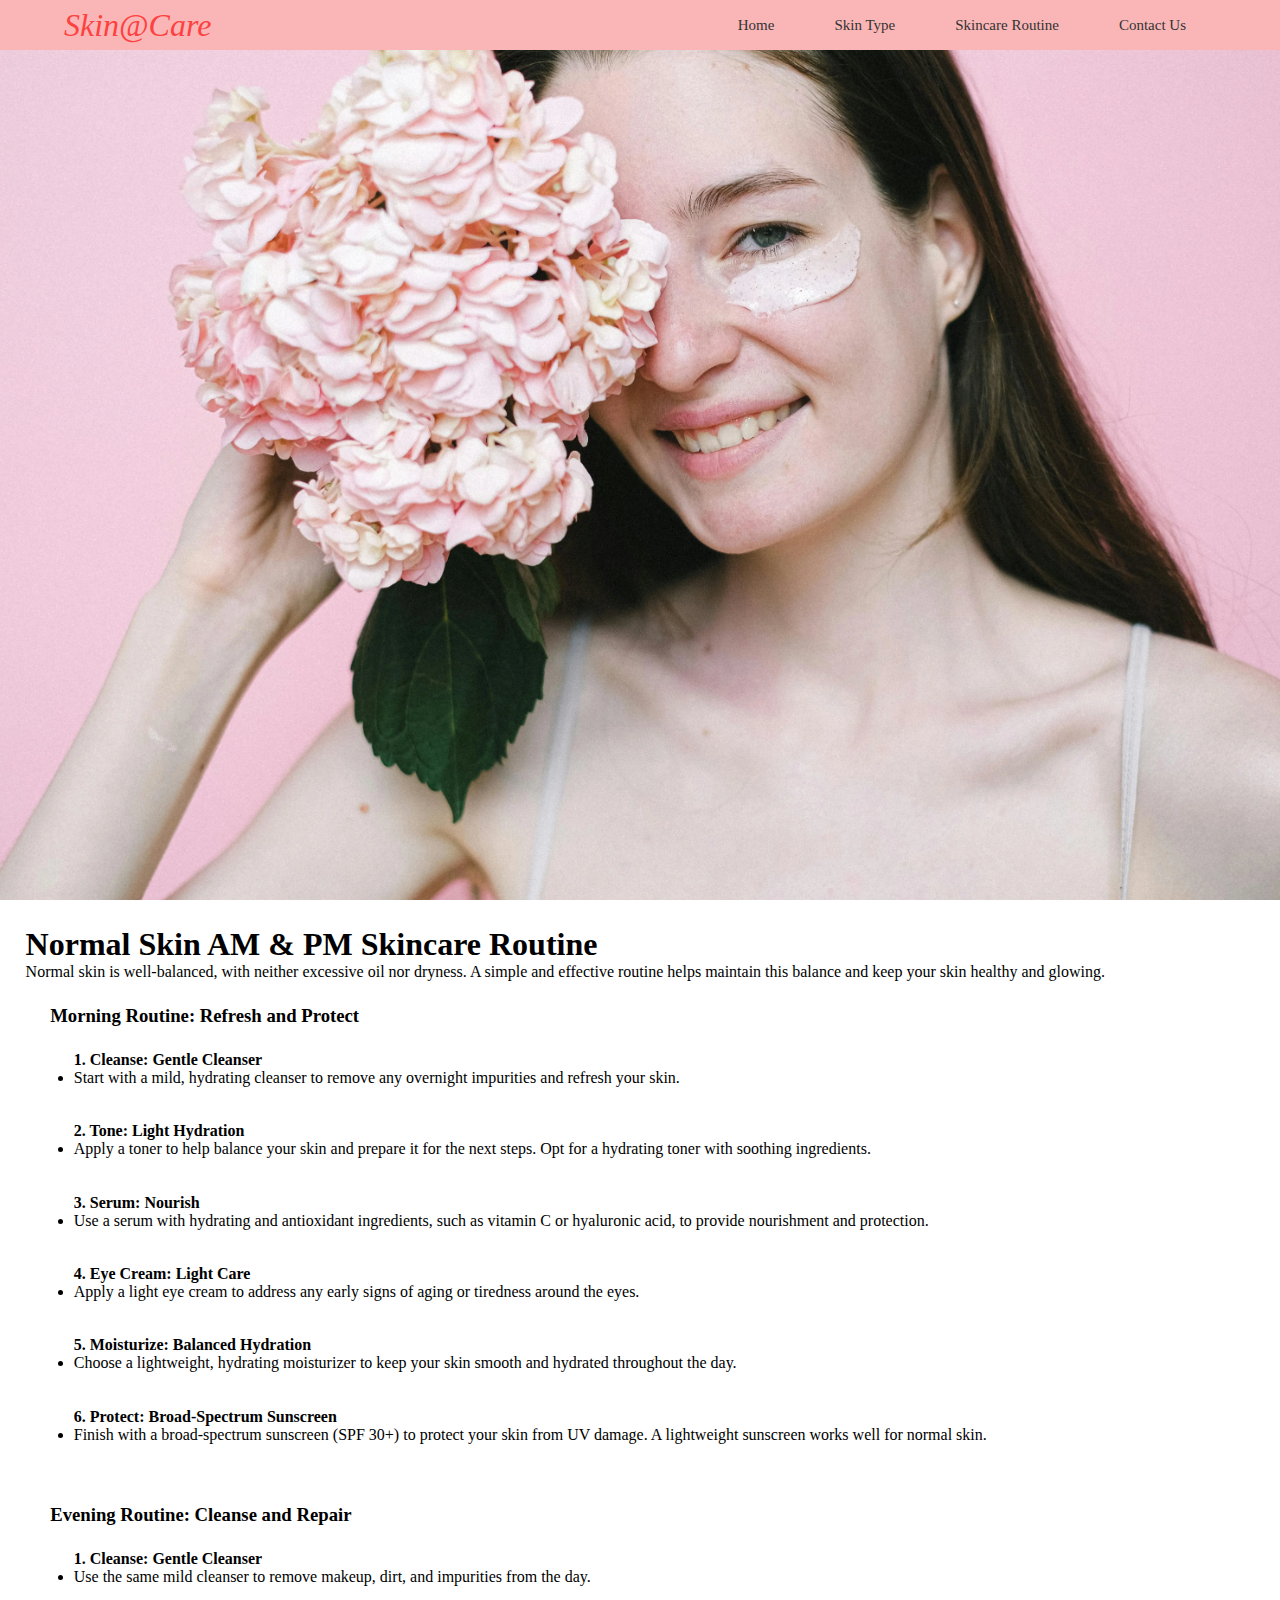
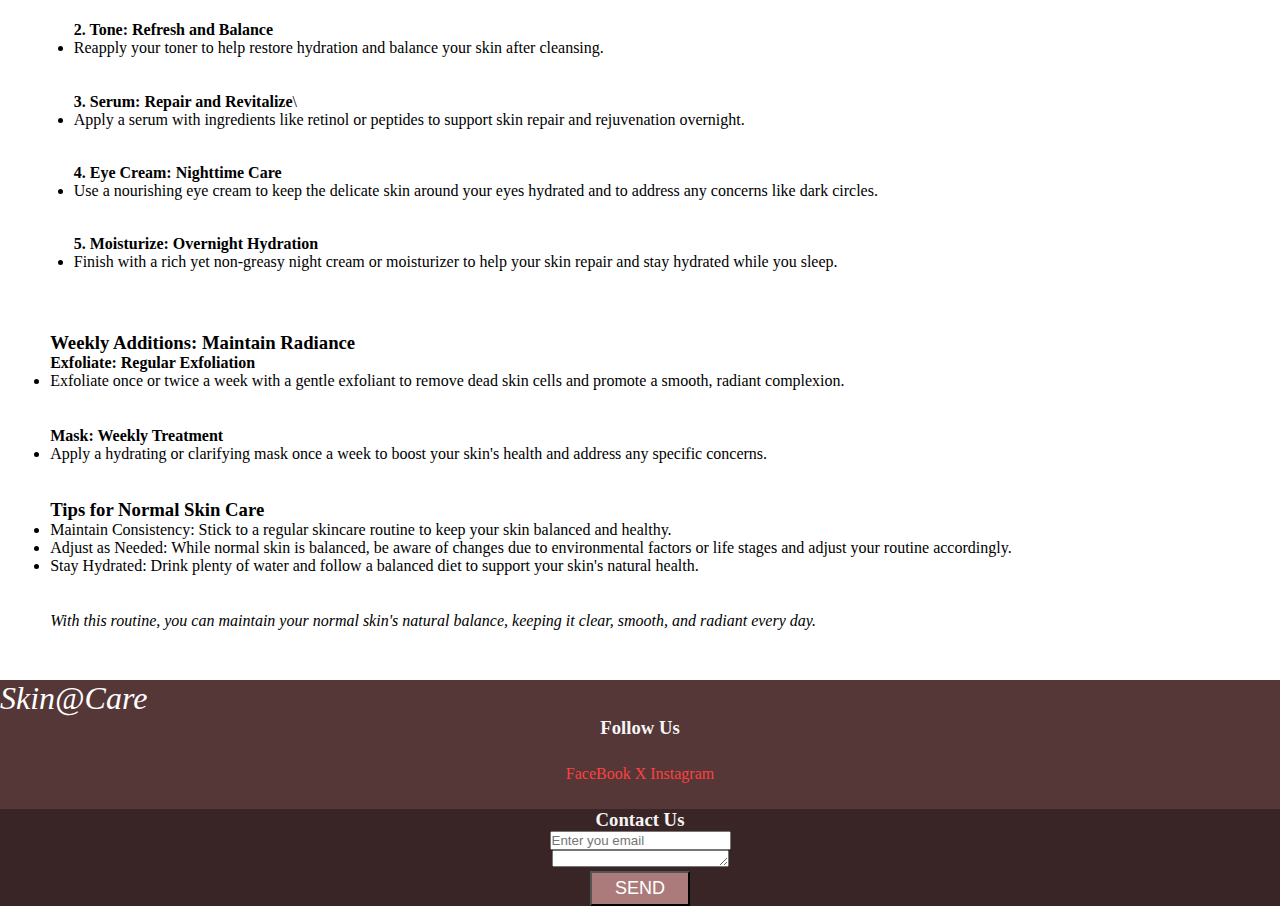
<file: skincareNormal.html>
<!DOCTYPE html>
<html lang="en">
<head>
    <meta charset="UTF-8">
    <meta name="viewport" content="width=device-width, initial-scale=1.0">
    <title>Skin@Care-Normal Type</title>
    <link rel="stylesheet" href="styles.css"> 
</head>
<body>
   <fixed-header></fixed-header>
<div class="contents">
   
 <h1>Normal Skin AM & PM Skincare Routine</h1>

<p>Normal skin is well-balanced, with neither excessive oil nor dryness. A simple and effective routine helps maintain this balance and keep your skin healthy and glowing.
</p>

<div class="contents">
<h3> Morning Routine: Refresh and Protect</h3>
<div class="contents">
   <b>1. Cleanse: Gentle Cleanser</b>
   <ul>
      <li>Start with a mild, hydrating cleanser to remove any overnight impurities and refresh your skin.
      </li>
   </ul>

</div>
<div class="contents">
   <b>2. Tone: Light Hydration</b>
   <ul>
      <li>Apply a toner to help balance your skin and prepare it for the next steps. Opt for a hydrating toner with soothing ingredients.
      </li>
   </ul>

</div>
<div class="contents">
   <b>3. Serum: Nourish</b>
   <ul>
      <li>Use a serum with hydrating and antioxidant ingredients, such as vitamin C or hyaluronic acid, to provide nourishment and protection.
      </li>
   </ul>    
</div>
<div class="contents">
   <b>4. Eye Cream: Light Care</b>
   <ul>
      <li>Apply a light eye cream to address any early signs of aging or tiredness around the eyes.
      </li>
   </ul>
</div>
<div class="contents">
   <b>5. Moisturize: Balanced Hydration</b>
   <ul>
      <li>Choose a lightweight, hydrating moisturizer to keep your skin smooth and hydrated throughout the day.
      </li>
   </ul>

</div>
<div class="contents">
   <b>6. Protect: Broad-Spectrum Sunscreen</b>
   <ul>
      <li>Finish with a broad-spectrum sunscreen (SPF 30+) to protect your skin from UV damage. A lightweight sunscreen works well for normal skin.
      </li>
   </ul> 
</div>
</div>
<div class="contents">
   <h3>Evening Routine: Cleanse and Repair</h3>
   <div class="contents">
  <b>1. Cleanse: Gentle Cleanser</b>
  <ul>
     <li>Use the same mild cleanser to remove makeup, dirt, and impurities from the day.
     </li>
  </ul>
   </div>
   <div class="contents">
  <b>2. Tone: Refresh and Balance</b>
  <ul>
     <li>Reapply your toner to help restore hydration and balance your skin after cleansing.
  </li>
  </ul>
   </div>
   <div class="contents">
  <b>3. Serum: Repair and Revitalize</b>\
  <ul>
     <li>Apply a serum with ingredients like retinol or peptides to support skin repair and rejuvenation overnight.
     </li>
  </ul>
    </div>
    <div class="contents">
       <b>4. Eye Cream: Nighttime Care</b>
       <ul>
          <li>Use a nourishing eye cream to keep the delicate skin around your eyes hydrated and to address any concerns like dark circles.
          </li>
       </ul>

    </div> 
    <div class="contents">
       <b>5. Moisturize: Overnight Hydration</b>
       <ul>
          <li>Finish with a rich yet non-greasy night cream or moisturizer to help your skin repair and stay hydrated while you sleep.
          </li>
       </ul>

    </div>

</div>
<div class="contents">
<h3>Weekly Additions: Maintain Radiance</h3>
<b>Exfoliate: Regular Exfoliation</b>
<ul>
   <li>Exfoliate once or twice a week with a gentle exfoliant to remove dead skin cells and promote a smooth, radiant complexion.
</li>
</ul>
</div>

<div class="contents">
   <b>Mask: Weekly Treatment</b>
   <ul>
      <li>Apply a hydrating or clarifying mask once a week to boost your skin's health and address any specific concerns.
      </li>
   </ul>
   
</div>

<div class="contents">
<h3>Tips for Normal Skin Care</h3>
 
<ul>
   <li>Maintain Consistency: Stick to a regular skincare routine to keep your skin balanced and healthy.
   </li>
   <li>Adjust as Needed: While normal skin is balanced, be aware of changes due to environmental factors or life stages and adjust your routine accordingly.
   </li>
   <li>Stay Hydrated: Drink plenty of water and follow a balanced diet to support your skin's natural health.
   </li>
</ul>
</div>

<div class="contents">
   <i>With this routine, you can maintain your normal skin's natural balance, keeping it clear, smooth, and radiant every day.
</i>
</div>
</div>
    <fixed-footer></fixed-footer>
        
 <script src="./manageHeaderFooter.js"></script>
</body>
</html>
</file>
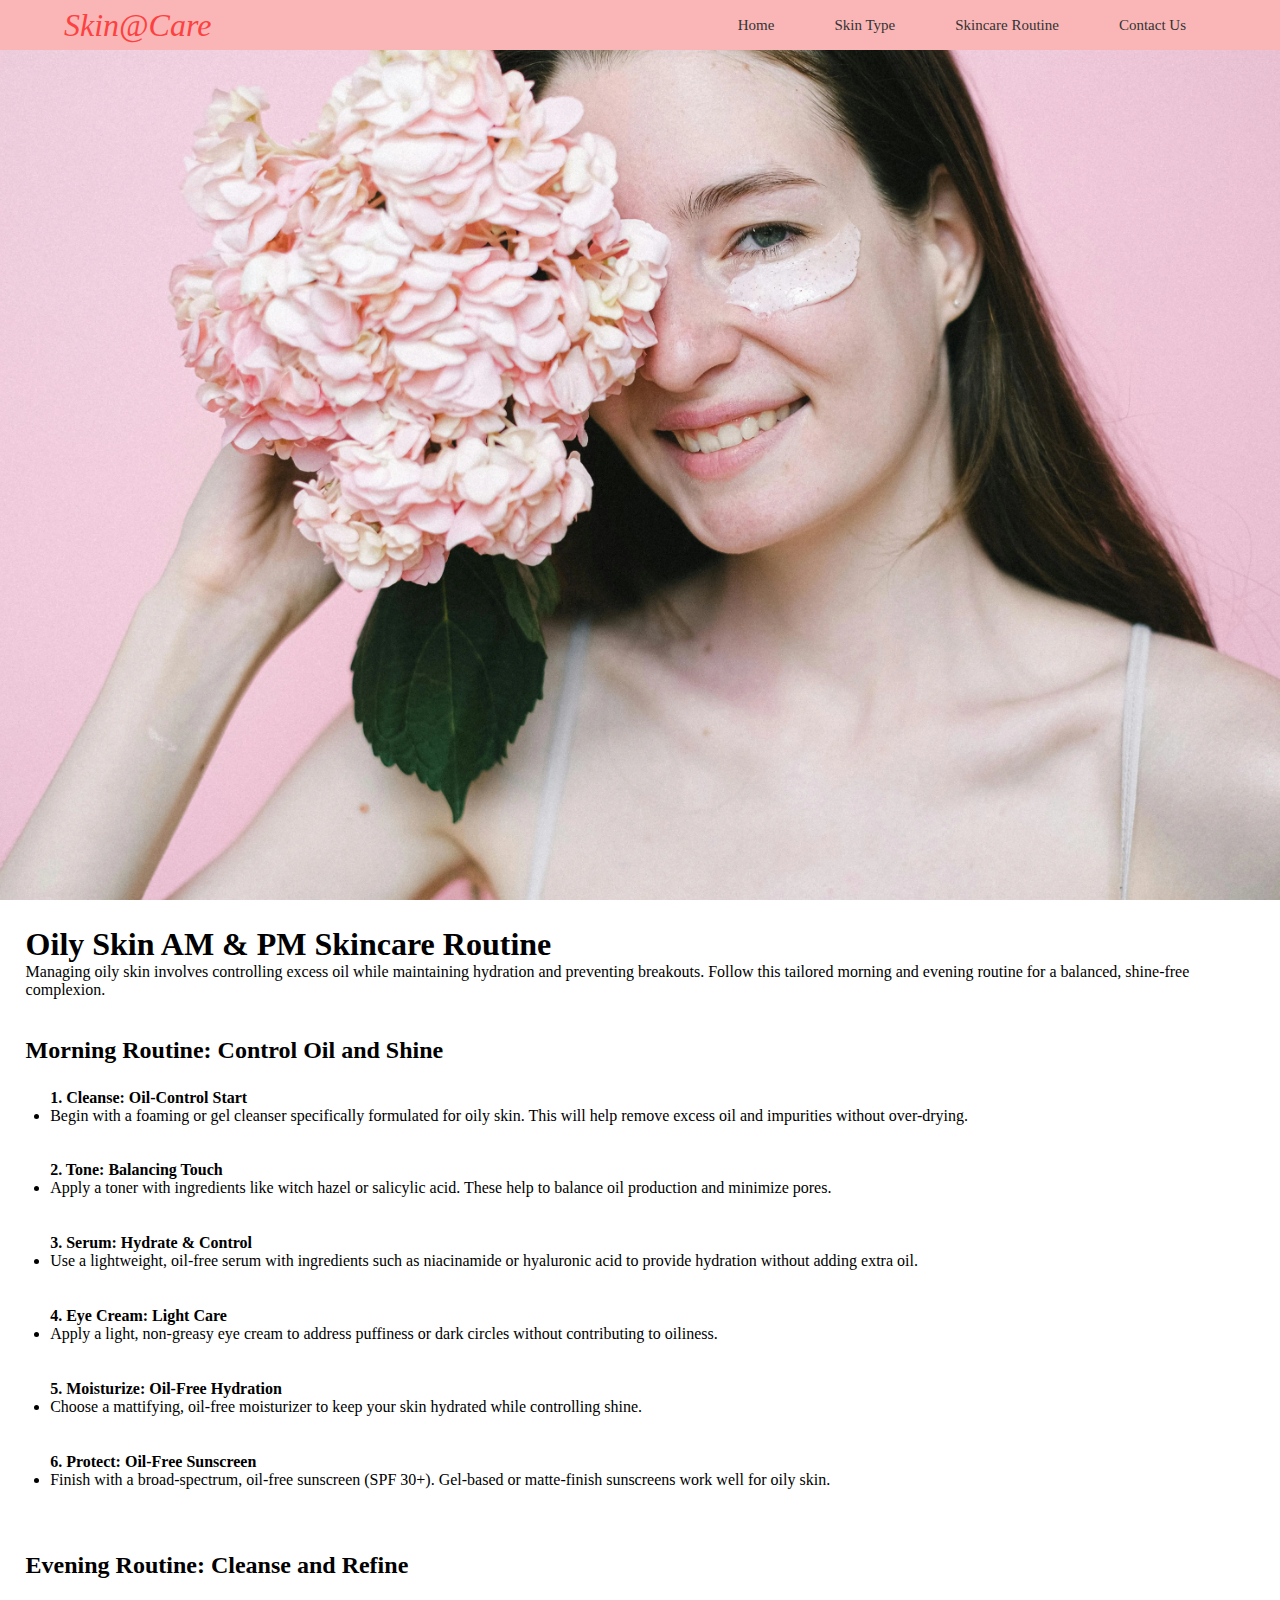
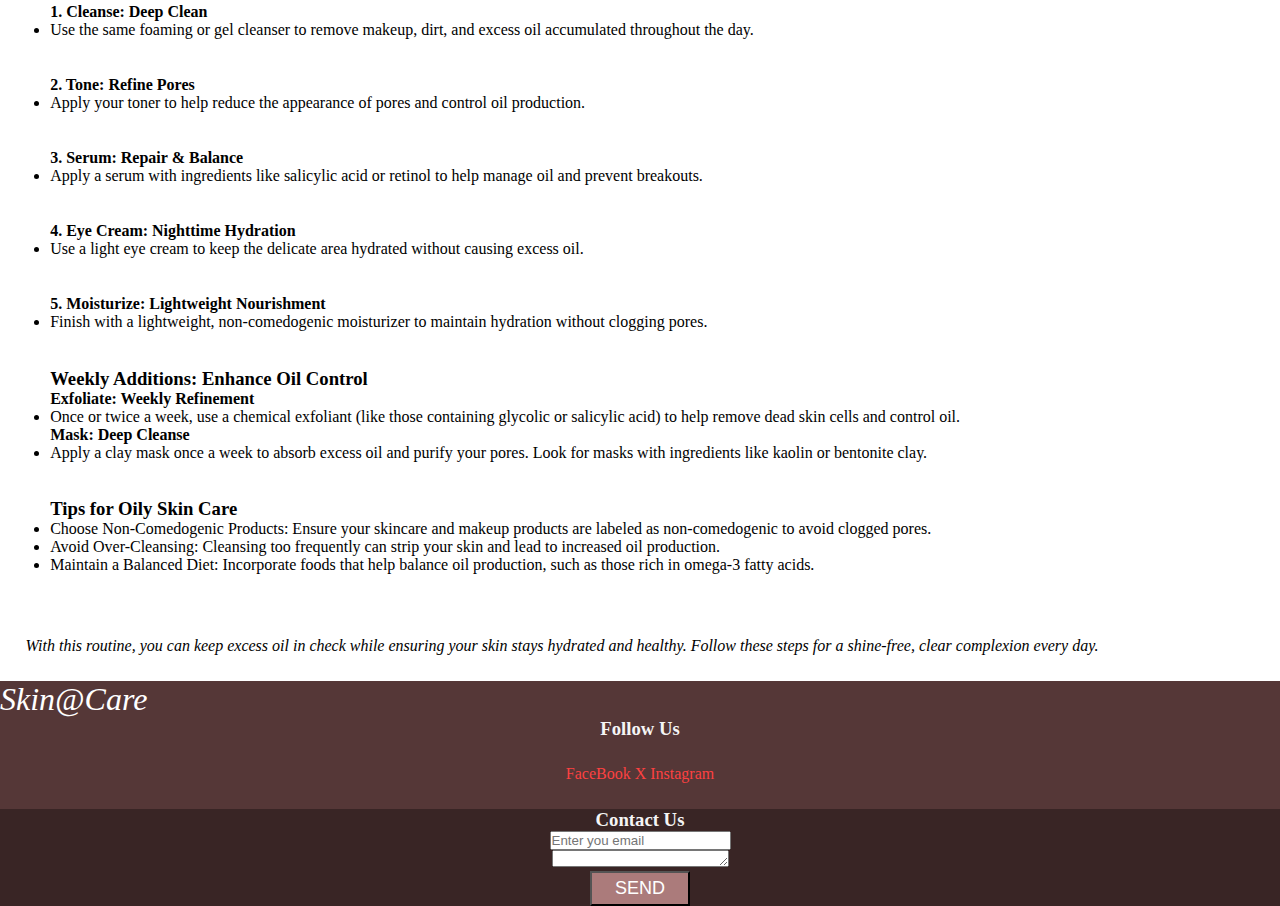
<file: skincareOily.html>
<!DOCTYPE html>
<html lang="en">
<head>
    <meta charset="UTF-8">
    <meta name="viewport" content="width=device-width, initial-scale=1.0">
    <title>Skin@Care-Oily Type</title>
    <link rel="stylesheet" href="styles.css"> 
</head>
<body>
    <fixed-header></fixed-header>
    <div class="contents">
 <h1>
    Oily Skin AM & PM Skincare Routine
 </h1>

Managing oily skin involves controlling excess oil while maintaining hydration and preventing breakouts. Follow this tailored morning and evening routine for a balanced, shine-free complexion.
</div>
<div class="contents">
<h2>
   Morning Routine: Control Oil and Shine
</h2>
<div class="contents">
<b>1. Cleanse: Oil-Control Start</b><br>
  <ul>
   <li>Begin with a foaming or gel cleanser specifically formulated for oily skin. This will help remove excess oil and impurities without over-drying.</li>
  </ul>
</div>
<div class="contents">
<b>2. Tone: Balancing Touch</b><br>
<ul>
   <li>Apply a toner with ingredients like witch hazel or salicylic acid. These help to balance oil production and minimize pores.
   </li>
</ul>
</div>
<div class="contents">
<b>3. Serum: Hydrate & Control</b>
<ul>
   <li>Use a lightweight, oil-free serum with ingredients such as niacinamide or hyaluronic acid to provide hydration without adding extra oil.
   </li>
</ul>
</div>
<div class="contents">
<b>4. Eye Cream: Light Care</b>
<ul>
   <li>Apply a light, non-greasy eye cream to address puffiness or dark circles without contributing to oiliness.
   </li>
</ul>
</div>     
<div class="contents">
<b>5. Moisturize: Oil-Free Hydration</b>
<ul>
   <li>Choose a mattifying, oil-free moisturizer to keep your skin hydrated while controlling shine.
   </li>
</ul>
</div>
<div class="contents">
   <b>6. Protect: Oil-Free Sunscreen</b>
<ul>
   <li>Finish with a broad-spectrum, oil-free sunscreen (SPF 30+). Gel-based or matte-finish sunscreens work well for oily skin.
   </li>
</ul>
</div>
</div>
<div class="contents">
<h2>Evening Routine: Cleanse and Refine</h2>
 
 
 <div class="contents">
    <b>1. Cleanse: Deep Clean</b>
    <ul>
        <li>Use the same foaming or gel cleanser to remove makeup, dirt, and excess oil accumulated throughout the day.
        </li>
    </ul>
    </div>

<div class="contents">
    <b>2. Tone: Refine Pores</b>

   <ul>
    <li>Apply your toner to help reduce the appearance of pores and control oil production.</li>
   </ul>
 </div>   

<div class="contents">
        <b>3. Serum: Repair & Balance</b>
        <ul>
            <li>Apply a serum with ingredients like salicylic acid or retinol to help manage oil and prevent breakouts.</li>
        </ul>
    </div>

    <div class="contents">
        <b>4. Eye Cream: Nighttime Hydration</b>
        <ul>
            <li>Use a light eye cream to keep the delicate area hydrated without causing excess oil.</li>
        </ul>
    </div>    
<div class="contents">
<b>5. Moisturize: Lightweight Nourishment</b>
   <ul>
    <li>Finish with a lightweight, non-comedogenic moisturizer to maintain hydration without clogging pores.</li>
   </ul>
</div>

<div class="contents">
    <h3>Weekly Additions: Enhance Oil Control</h3> 
    
    <b>Exfoliate: Weekly Refinement</b> 
    <ul>
        <li>Once or twice a week, use a chemical exfoliant (like those containing glycolic or salicylic acid) to help remove dead skin cells and control oil.
        </li>
       </ul>
    
    <b>Mask: Deep Cleanse</b> 
    <ul>
        <li>Apply a clay mask once a week to absorb excess oil and purify your pores. Look for masks with ingredients like kaolin or bentonite clay.
        </li>
    </ul>
       
</div>


<div class="contents">
    <h3>Tips for Oily Skin Care</h3>
<ul>
    <li>
        Choose Non-Comedogenic Products: Ensure your skincare and makeup products are labeled as non-comedogenic to avoid clogged pores.
    </li>
    <li>
        Avoid Over-Cleansing: Cleansing too frequently can strip your skin and lead to increased oil production.
    </li>
    <li>
        Maintain a Balanced Diet: Incorporate foods that help balance oil production, such as those rich in omega-3 fatty acids.
    </li>
</ul>
</div>
</div>
<div class="contents"> 
 <i>With this routine, you can keep excess oil in check while ensuring your skin stays hydrated and healthy. Follow these steps for a shine-free, clear complexion every day.</i>
 </div>
 <fixed-footer></fixed-footer>
        
 <script src="./manageHeaderFooter.js"></script>
</body>
</html>
</file>
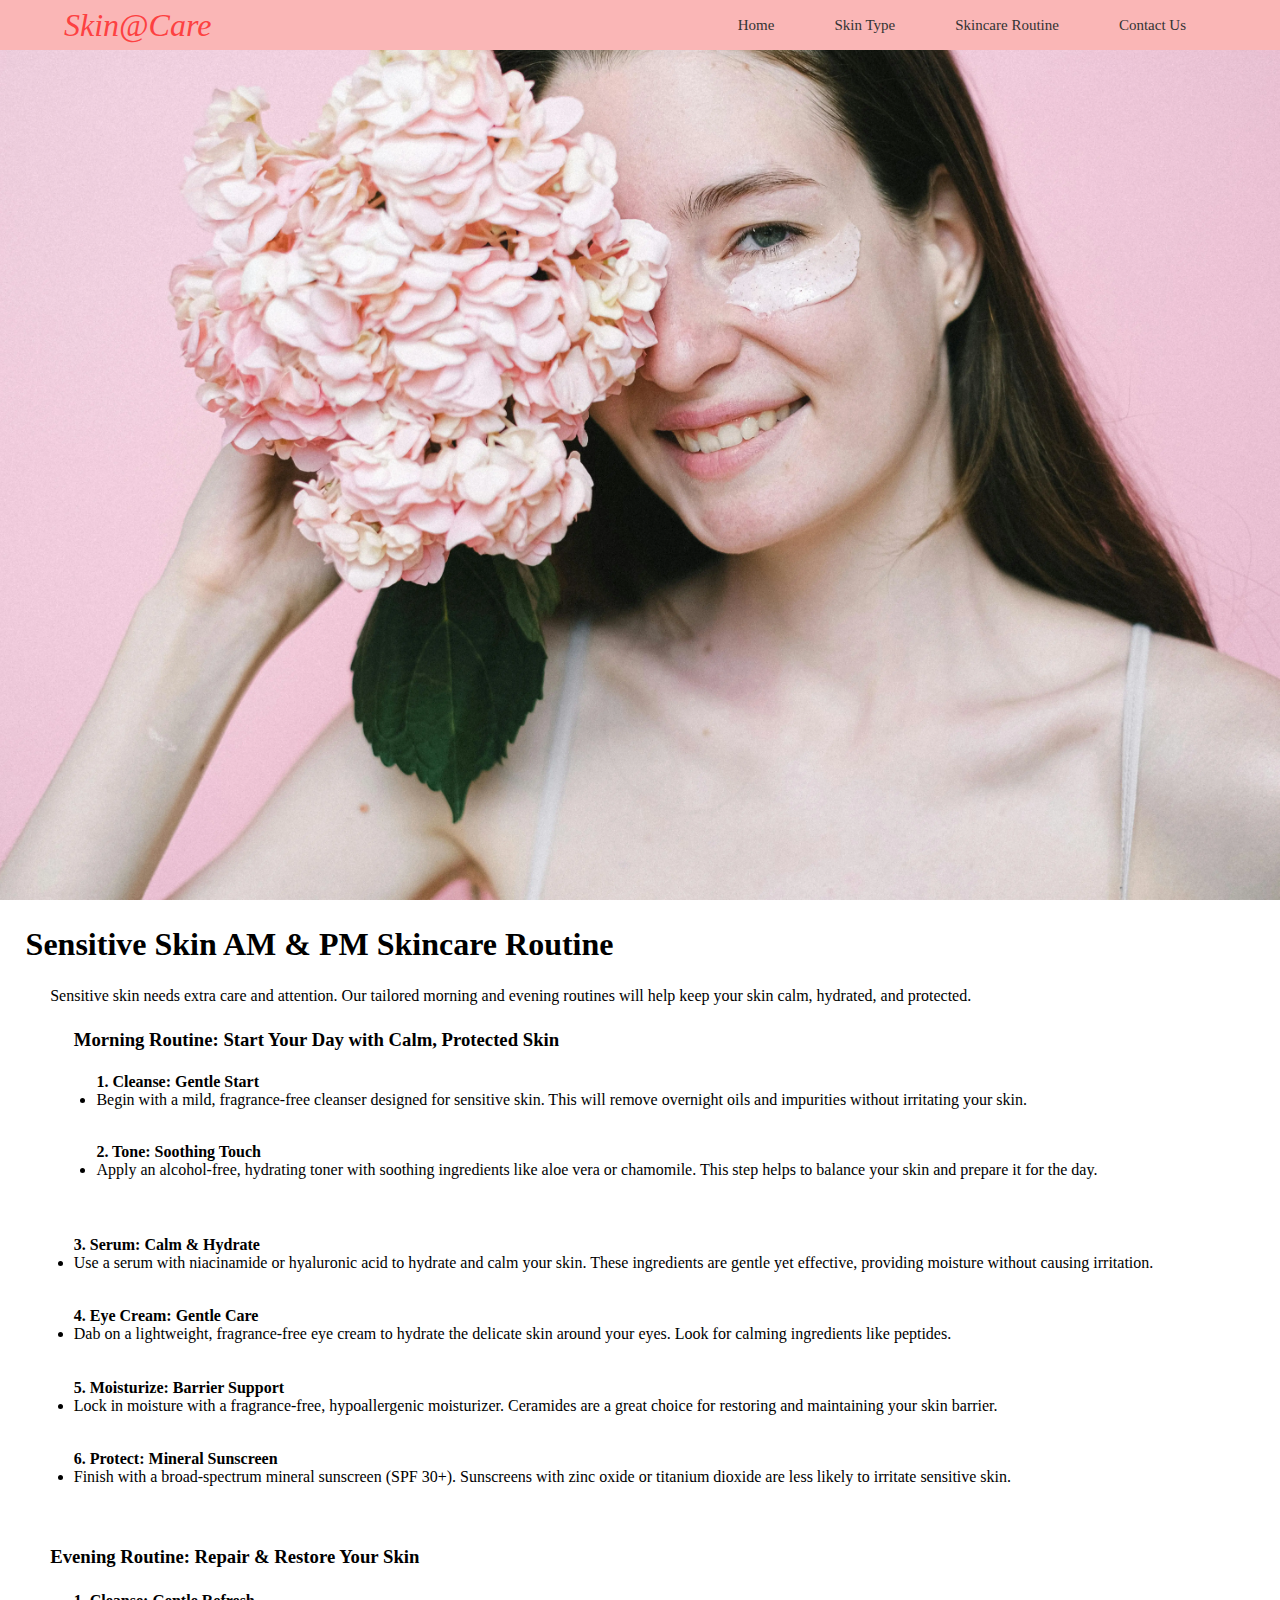
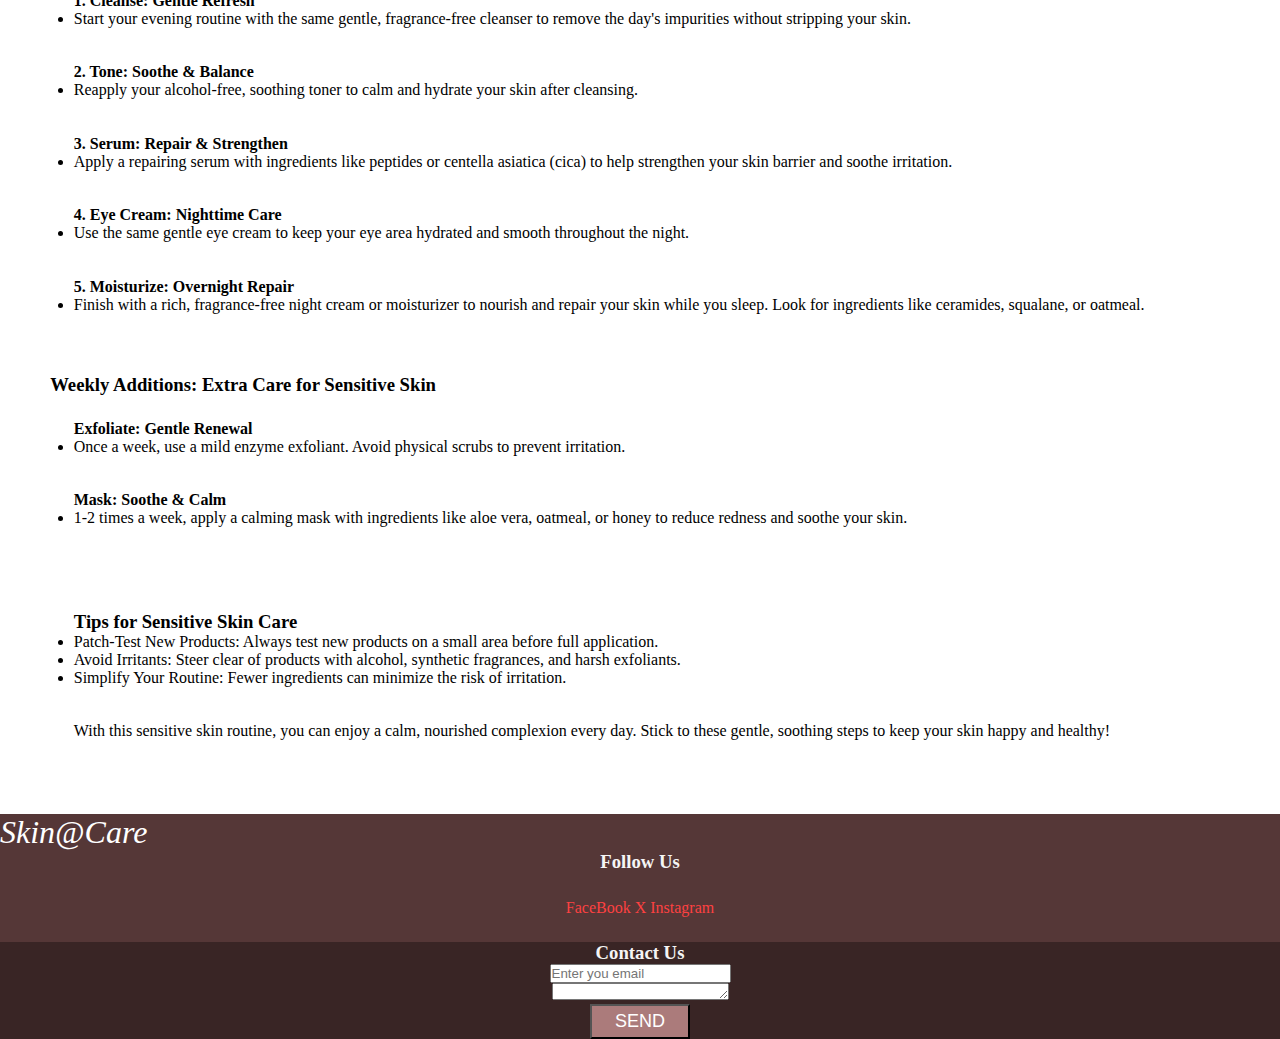
<file: skincareSensitive.html>
<!DOCTYPE html>
<html lang="en">
<head>
    <meta charset="UTF-8">
    <meta name="viewport" content="width=device-width, initial-scale=1.0">
    <title>Skin@Care-Sensitive Type</title>
    <link rel="stylesheet" href="styles.css"> 
</head>
<body>
   <fixed-header></fixed-header>
   <div class="contents">

    <h1>Sensitive Skin AM & PM Skincare Routine</h1>
    
    <div class="contents">Sensitive skin needs extra care and attention. Our tailored morning and evening routines will help keep your skin calm, hydrated, and protected.
        
      <div class="contents">
        
        <h3> Morning Routine: Start Your Day with Calm, Protected Skin</h3>
        <div class="contents">
            <b>1. Cleanse: Gentle Start</b>
            <ul>
               <li>Begin with a mild, fragrance-free cleanser designed for sensitive skin. This will remove overnight oils and impurities without irritating your skin.
               </li>
            </ul>
        </div>
         <div class="contents"> 
            <b>2. Tone: Soothing Touch</b>
            <ul>
               <li>Apply an alcohol-free, hydrating toner with soothing ingredients like aloe vera or chamomile. This step helps to balance your skin and prepare it for the day.
               </li>
            </ul>
         </div>   
         <div class="contents"></div>
            <b>3. Serum: Calm & Hydrate</b>
            <ul>
               <li>Use a serum with niacinamide or hyaluronic acid to hydrate and calm your skin. These ingredients are gentle yet effective,
                     providing moisture without causing irritation.</li>
            </ul>
         </div>
         <div class="contents">
            <b>4. Eye Cream: Gentle Care</b>
            <ul>
               <li>Dab on a lightweight, fragrance-free eye cream to hydrate the delicate skin around your eyes. Look for calming ingredients like peptides.
               </li>
            </ul>
        </div>
         <div class="contents">
            <b>5. Moisturize: Barrier Support</b>
            <ul>
               <li>Lock in moisture with a fragrance-free, hypoallergenic moisturizer. Ceramides are a great choice for restoring and maintaining your skin barrier.
               </li>
            </ul>
         </div>

        
         <div class="contents">
              <b>6. Protect: Mineral Sunscreen</b>
              <ul>
               <li>Finish with a broad-spectrum mineral sunscreen (SPF 30+). Sunscreens with zinc oxide or titanium dioxide are less likely to irritate sensitive skin.
               </li>
              </ul>
           </div>
      </div>
    
    
    
      <div class="contents">
     <h3>Evening Routine: Repair & Restore Your Skin</h3>
     <div class="contents">

        <b>1. Cleanse: Gentle Refresh</b>
        <ul>
         <li>Start your evening routine with the same gentle, fragrance-free cleanser to remove the day's impurities without stripping your skin.
         </li>
        </ul>
     </div>
     <div class="contents">
      <b>2. Tone: Soothe & Balance</b>
        <ul>
         <li>Reapply your alcohol-free, soothing toner to calm and hydrate your skin after cleansing.
         </li>
        </ul>
     </div>
        
     <div class="contents">
        <b>3. Serum: Repair & Strengthen</b>
        <ul>
         <li>Apply a repairing serum with ingredients like peptides or centella asiatica (cica) to help strengthen your skin barrier and soothe irritation.
         </li>
        </ul>
     </div>       
     <div class="contents">
        <b>4. Eye Cream: Nighttime Care</b>
        <ul>
         <li>Use the same gentle eye cream to keep your eye area hydrated and smooth throughout the night.
         </li>
        </ul>
     </div>
        <div class="contents">        
        <b>5. Moisturize: Overnight Repair</b>
        <ul>
         <li>Finish with a rich, fragrance-free night cream or moisturizer to nourish and repair your skin while you sleep.
            Look for ingredients like ceramides, squalane, or oatmeal.
</li>
        </ul>
        </div>   
    </div>
    
   <div class="contents">
       <h3> Weekly Additions: Extra Care for Sensitive Skin </h3>
        
       <div class="contents">
         <b>Exfoliate: Gentle Renewal</b>
         <ul>
            <li>Once a week, use a mild enzyme exfoliant. Avoid physical scrubs to prevent irritation.
            </li>
         </ul>
   </div>
       <div class="contents">
         <b>Mask: Soothe & Calm</b>
         <lu>
            <li>1-2 times a week, apply a calming mask with ingredients like aloe vera, oatmeal, or honey to reduce redness and soothe your skin.
            </li>
         </lu> 
       </div>

   </div>
    <div class="contents">
       <div class="contents">
          <h3>Tips for Sensitive Skin Care</h3>
           
            <ul>
               <li>Patch-Test New Products: Always test new products on a small area before full application.
               </li>
               <li>Avoid Irritants: Steer clear of products with alcohol, synthetic fragrances, and harsh exfoliants.
               </li>
               <li>Simplify Your Routine: Fewer ingredients can minimize the risk of irritation.
               </li>
            </ul>    
   
       </div>
       
       <div class="contents">
           
           With this sensitive skin routine, you can enjoy a calm, nourished complexion every day. 
           Stick to these gentle, soothing steps to keep your skin happy and healthy!    
       
       </div>

    </div>
   </div>
    <fixed-footer></fixed-footer>
        
    <script src="./manageHeaderFooter.js"></script> 
</body>
</html>
</file>
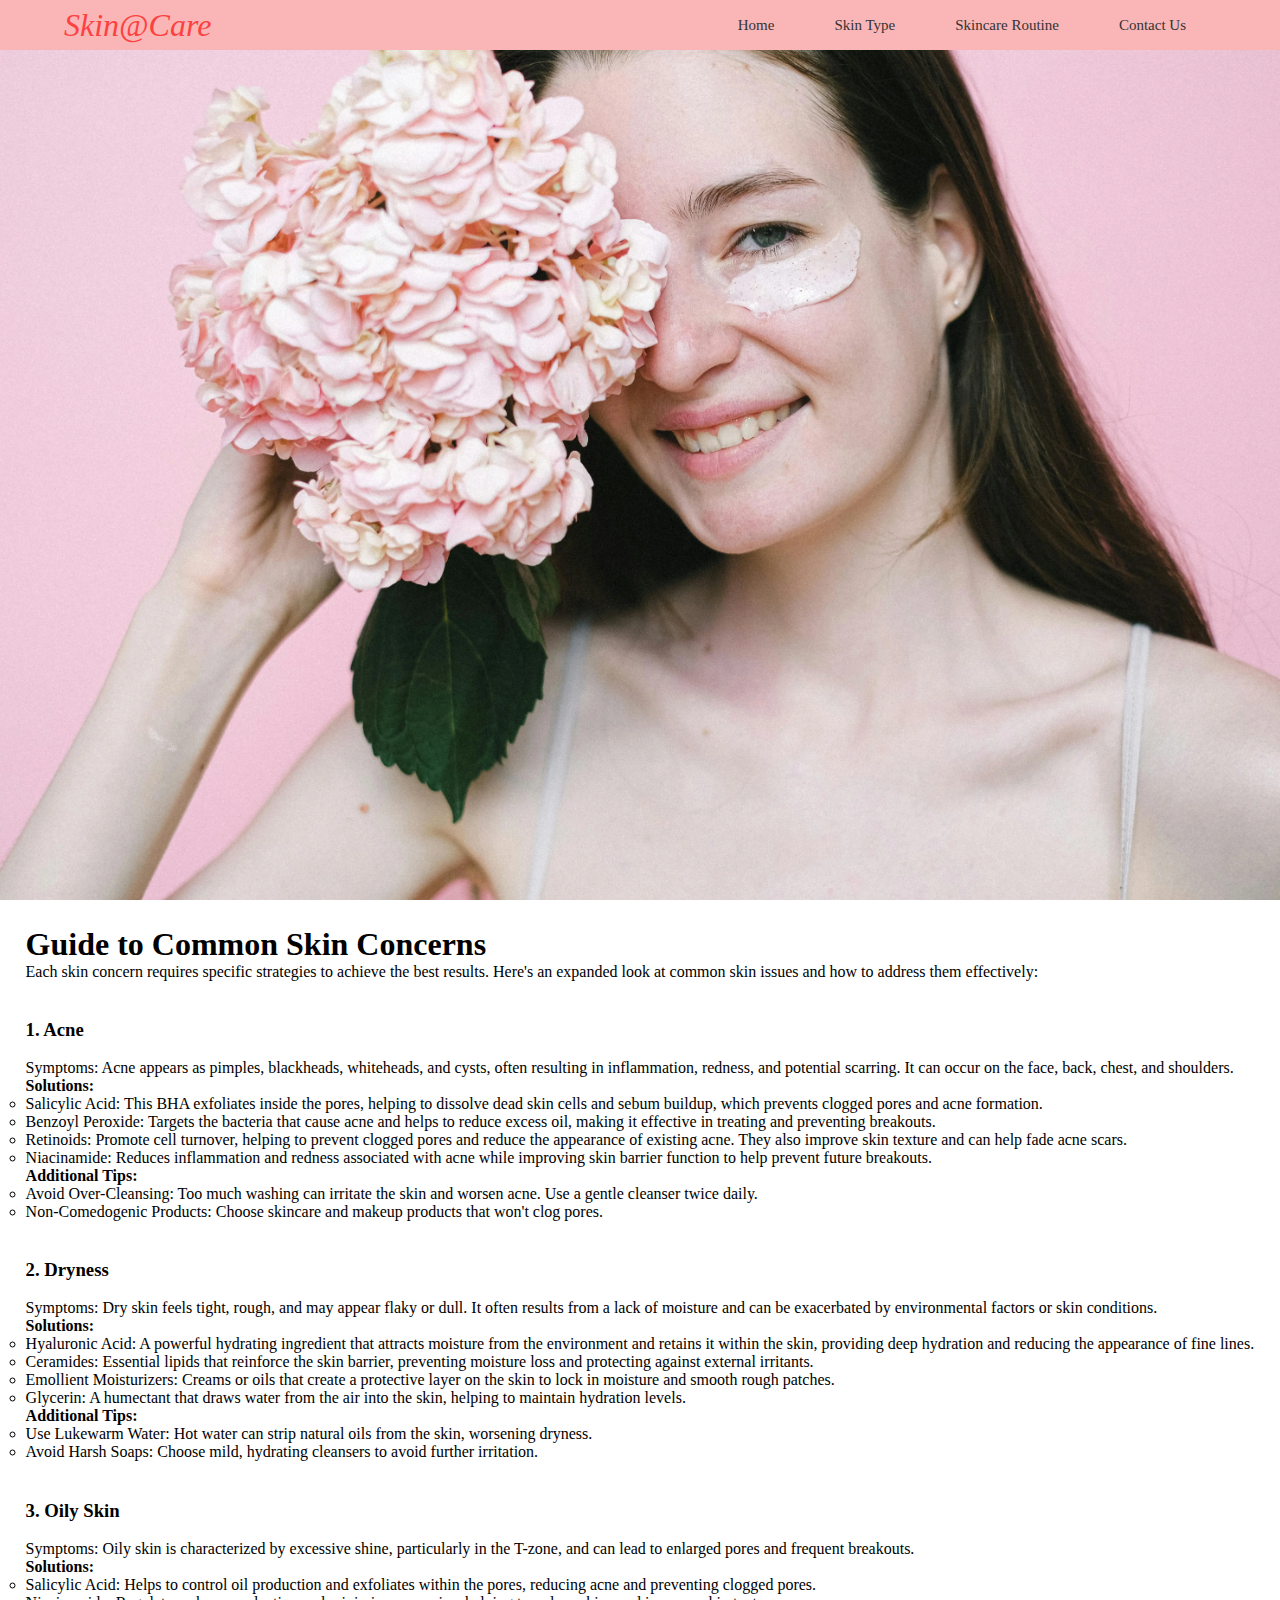
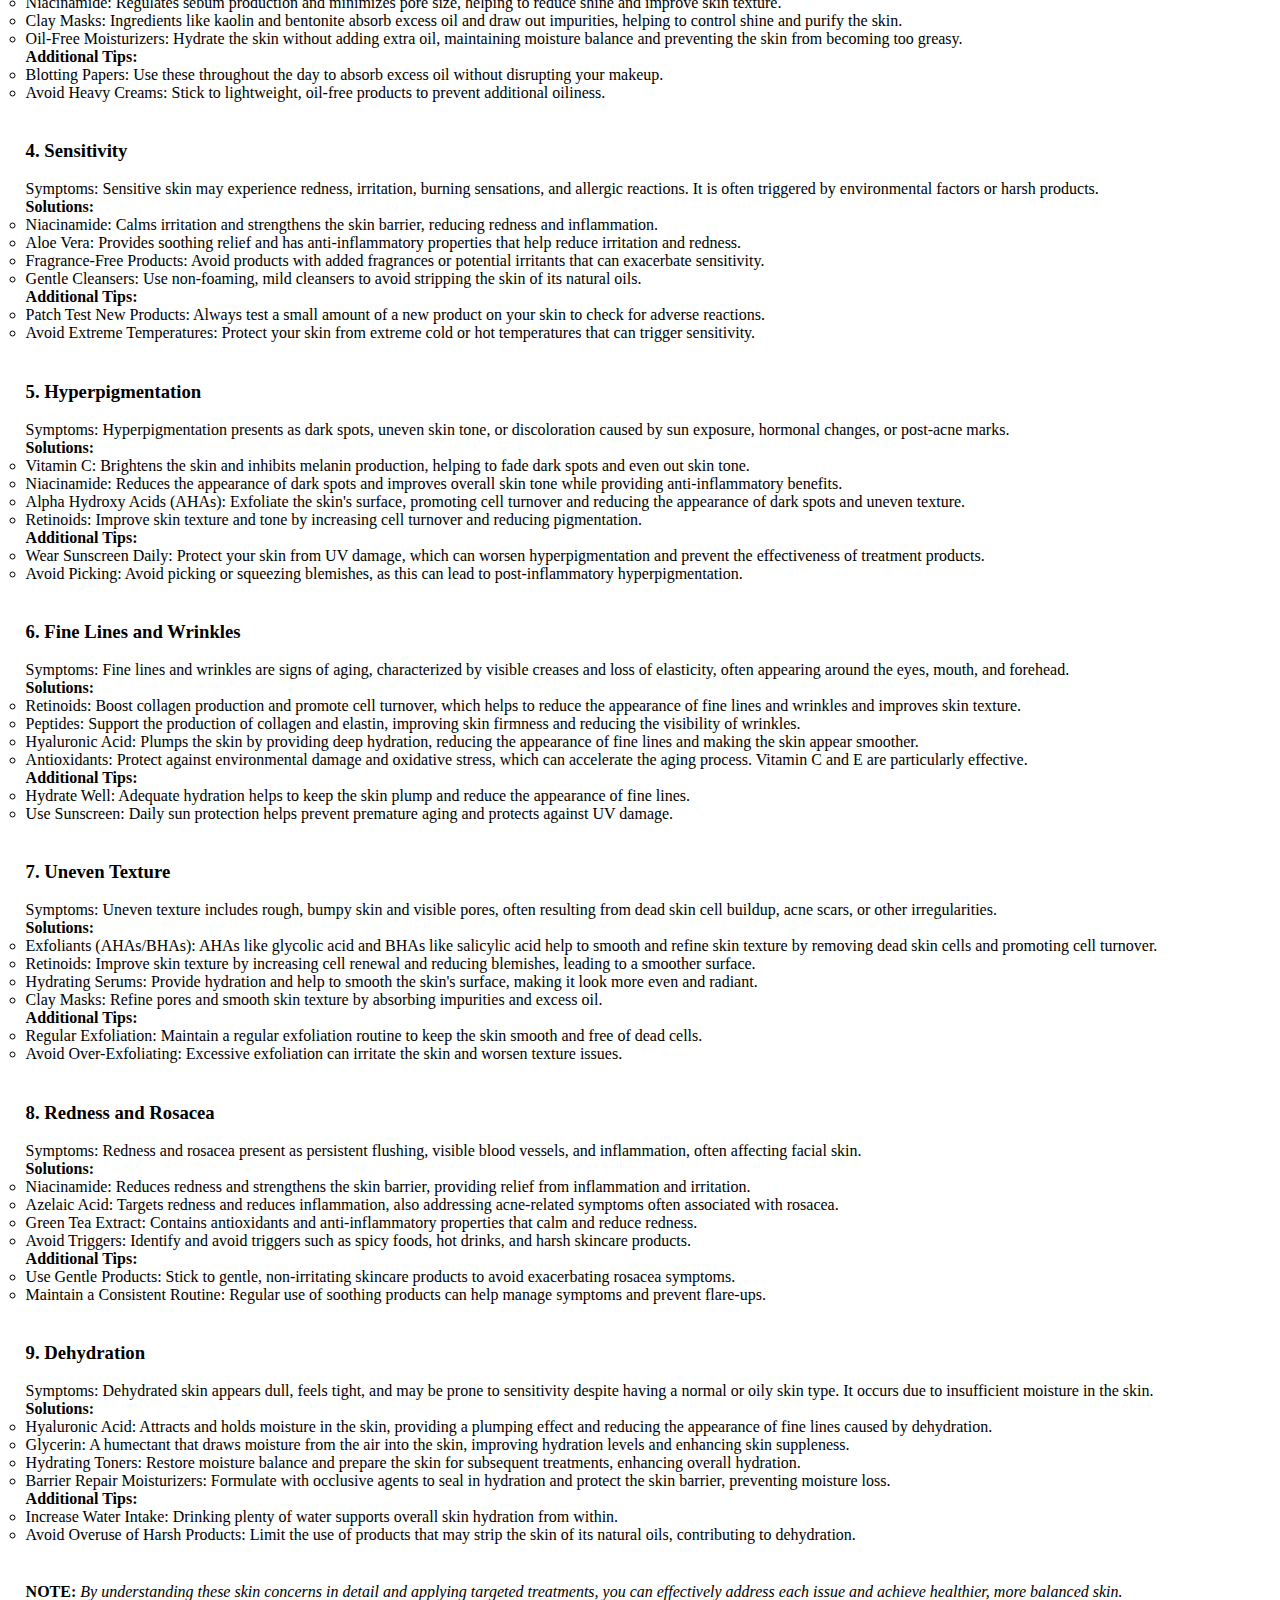
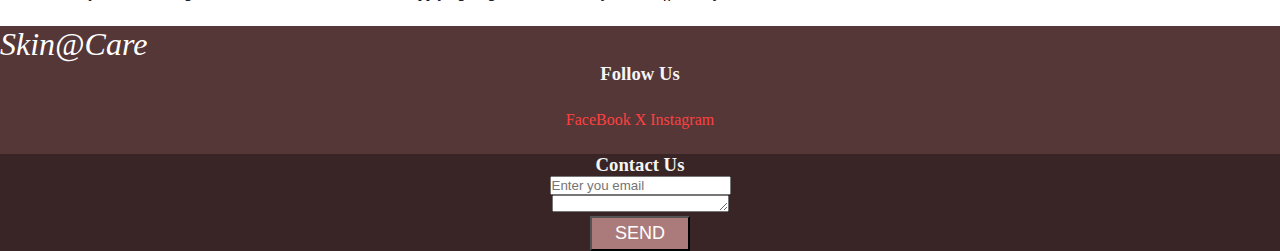
<file: skinConcerns.html>
<!DOCTYPE html>
<html lang="en">
<head>
    <meta charset="UTF-8">
    <meta name="viewport" content="width=device-width, initial-scale=1.0">
    <title>Skin@Care-Skin Concerns</title>
    <link rel="stylesheet" href="styles.css"> 
</head>
<body>
    <fixed-header></fixed-header>
    <div class="contents">
        <h1>Guide to Common Skin Concerns</h1>
        <p>Each skin concern requires specific strategies to achieve the best results. Here's an expanded look at common skin issues and how to address them effectively:</p>
    </div>   
    <div class="contents">
        <ol><h3>1. Acne</h3><br>
            Symptoms: Acne appears as pimples, blackheads, whiteheads, and cysts, often resulting in inflammation, redness, and potential scarring. It can occur on the face, back, chest, and shoulders.

            <ul><h4>Solutions:</h4>
                <li>Salicylic Acid: This BHA exfoliates inside the pores, helping to dissolve dead skin cells and sebum buildup, which prevents clogged pores and acne formation.</li>
                <li>Benzoyl Peroxide: Targets the bacteria that cause acne and helps to reduce excess oil, making it effective in treating and preventing breakouts.
                </li>
                <li>Retinoids: Promote cell turnover, helping to prevent clogged pores and reduce the appearance of existing acne. They also improve skin texture and can help fade acne scars.
                </li>
                <li>Niacinamide: Reduces inflammation and redness associated with acne while improving skin barrier function to help prevent future breakouts.
                </li>
            </ul>
            <ul><h4>Additional Tips:</h4>
                <li>Avoid Over-Cleansing: Too much washing can irritate the skin and worsen acne. Use a gentle cleanser twice daily.</li>
                <li>Non-Comedogenic Products: Choose skincare and makeup products that won't clog pores.</li>
            </ul>
        </ol>

    </div>
    <div class="contents">
        <ol><h3>2. Dryness</h3><br>
            Symptoms: Dry skin feels tight, rough, and may appear flaky or dull. It often results from a lack of moisture and can be exacerbated by environmental factors or skin conditions.
            <ul><h4>Solutions:</h4>
                <li>Hyaluronic Acid: A powerful hydrating ingredient that attracts moisture from the environment and retains it within the skin, providing deep hydration and reducing the appearance of fine lines.
                </li>
                <li>Ceramides: Essential lipids that reinforce the skin barrier, preventing moisture loss and protecting against external irritants.</li>
                <li>Emollient Moisturizers: Creams or oils that create a protective layer on the skin to lock in moisture and smooth rough patches.</li>
                <li>Glycerin: A humectant that draws water from the air into the skin, helping to maintain hydration levels.</li>
            </ul>
            <ul><h4>Additional Tips:</h4>
                <li>Use Lukewarm Water: Hot water can strip natural oils from the skin, worsening dryness.</li>
                <li>Avoid Harsh Soaps: Choose mild, hydrating cleansers to avoid further irritation.</li>
            </ul>
        </ol>
    </div>

    <div class="contents">
        <ol><h3>3. Oily 
            Skin</h3><br>Symptoms: Oily skin is characterized by excessive shine, particularly in the T-zone, and can lead to enlarged pores and frequent breakouts.
            <ul><h4>Solutions:</h4>
                <li>Salicylic Acid: Helps to control oil production and exfoliates within the pores, reducing acne and preventing clogged pores.</li>
                <li>Niacinamide: Regulates sebum production and minimizes pore size, helping to reduce shine and improve skin texture.</li>
                <li>Clay Masks: Ingredients like kaolin and bentonite absorb excess oil and draw out impurities, helping to control shine and purify the skin.</li>
                <li>Oil-Free Moisturizers: Hydrate the skin without adding extra oil, maintaining moisture balance and preventing the skin from becoming too greasy.
                </li>
            </ul>
            <ul><h4>Additional Tips:</h4>
                <li>Blotting Papers: Use these throughout the day to absorb excess oil without disrupting your makeup.</li>
                <li>Avoid Heavy Creams: Stick to lightweight, oil-free products to prevent additional oiliness.</li>
            </ul>
        </ol>
    </div>

    <div class="contents">
        <ol><h3>4. Sensitivity </h3><br>
            Symptoms: Sensitive skin may experience redness, irritation, burning sensations, and allergic reactions. It is often triggered by environmental factors or harsh products.

            <ul><h4>Solutions:</h4>
                <li>Niacinamide: Calms irritation and strengthens the skin barrier, reducing redness and inflammation.</li>
                <li>Aloe Vera: Provides soothing relief and has anti-inflammatory properties that help reduce irritation and redness.</li>
                <li>Fragrance-Free Products: Avoid products with added fragrances or potential irritants that can exacerbate sensitivity.</li>
                <li>Gentle Cleansers: Use non-foaming, mild cleansers to avoid stripping the skin of its natural oils.</li>
            </ul>
            <ul><h4>Additional Tips:</h4>
                <li>Patch Test New Products: Always test a small amount of a new product on your skin to check for adverse reactions.</li>
                <li>Avoid Extreme Temperatures: Protect your skin from extreme cold or hot temperatures that can trigger sensitivity.</li>
            </ul>
        </ol>
    </div>

    <div class="contents">
        <ol><h3>5. Hyperpigmentation</h3><br>
            Symptoms: Hyperpigmentation presents as dark spots, uneven skin tone, or discoloration caused by sun exposure, hormonal changes, or post-acne marks.
            <ul><h4>Solutions:</h4>
                <li>Vitamin C: Brightens the skin and inhibits melanin production, helping to fade dark spots and even out skin tone.</li>
                <li>Niacinamide: Reduces the appearance of dark spots and improves overall skin tone while providing anti-inflammatory benefits.</li>
                <li>Alpha Hydroxy Acids (AHAs): Exfoliate the skin's surface, promoting cell turnover and reducing the appearance of dark spots and uneven texture.</li>
                <li>Retinoids: Improve skin texture and tone by increasing cell turnover and reducing pigmentation.</li>
            </ul>
            <ul><h4>Additional Tips:</h4>
                <li>Wear Sunscreen Daily: Protect your skin from UV damage, which can worsen hyperpigmentation and prevent the effectiveness of treatment products.</li>
                <li>Avoid Picking: Avoid picking or squeezing blemishes, as this can lead to post-inflammatory hyperpigmentation.</li>
            </ul>
        </ol>
    </div>

    <div class="contents">
        <ol><h3>6. Fine Lines and Wrinkles</h3><br>
            Symptoms: Fine lines and wrinkles are signs of aging, characterized by visible creases and loss of elasticity, often appearing around the eyes, mouth, and forehead.
            <ul><h4>Solutions:</h4>
                <li>Retinoids: Boost collagen production and promote cell turnover, which helps to reduce the appearance of fine lines and wrinkles and improves skin texture.
                </li>
                <li>Peptides: Support the production of collagen and elastin, improving skin firmness and reducing the visibility of wrinkles.</li>
                <li>Hyaluronic Acid: Plumps the skin by providing deep hydration, reducing the appearance of fine lines and making the skin appear smoother.</li>
                <li>Antioxidants: Protect against environmental damage and oxidative stress, which can accelerate the aging process. Vitamin C and E are particularly effective.</li>
            </ul>
            <ul><h4>Additional Tips:</h4>
                <li>Hydrate Well: Adequate hydration helps to keep the skin plump and reduce the appearance of fine lines.</li>
                <li>Use Sunscreen: Daily sun protection helps prevent premature aging and protects against UV damage.</li>
            </ul>
        </ol>
    </div>


    <div class="contents">
        <ol><h3>7. Uneven Texture</h3><br>
            Symptoms: Uneven texture includes rough, bumpy skin and visible pores, often resulting from dead skin cell buildup, acne scars, or other irregularities.
            <ul><h4>Solutions:</h4>
                <li>Exfoliants (AHAs/BHAs): AHAs like glycolic acid and BHAs like salicylic acid help to smooth and refine skin texture by removing dead skin cells and promoting cell turnover.                </li>
                <li>Retinoids: Improve skin texture by increasing cell renewal and reducing blemishes, leading to a smoother surface.</li>
                <li>Hydrating Serums: Provide hydration and help to smooth the skin's surface, making it look more even and radiant.</li>
                <li>Clay Masks: Refine pores and smooth skin texture by absorbing impurities and excess oil.
                </li>
            </ul>
            <ul><h4>Additional Tips:</h4>
                <li>Regular Exfoliation: Maintain a regular exfoliation routine to keep the skin smooth and free of dead cells.</li>
                <li>Avoid Over-Exfoliating: Excessive exfoliation can irritate the skin and worsen texture issues.</li>
            </ul>
        </ol>
    </div>


    <div class="contents">
        <ol><h3>8. Redness and Rosacea</h3><br>
            Symptoms: Redness and rosacea present as persistent flushing, visible blood vessels, and inflammation, often affecting facial skin.
            <ul><h4>Solutions:</h4>
                <li>Niacinamide: Reduces redness and strengthens the skin barrier, providing relief from inflammation and irritation.</li>
                <li>Azelaic Acid: Targets redness and reduces inflammation, also addressing acne-related symptoms often associated with rosacea.</li>
                <li>Green Tea Extract: Contains antioxidants and anti-inflammatory properties that calm and reduce redness.</li>
                <li>Avoid Triggers: Identify and avoid triggers such as spicy foods, hot drinks, and harsh skincare products.
                </li>
            </ul>
            <ul><h4>Additional Tips:</h4>
                <li>Use Gentle Products: Stick to gentle, non-irritating skincare products to avoid exacerbating rosacea symptoms.</li>
                <li>Maintain a Consistent Routine: Regular use of soothing products can help manage symptoms and prevent flare-ups.</li>
            </ul>
        </ol>
    </div>


    <div class="contents">
        <ol><h3>9. Dehydration</h3><br>
            Symptoms: Dehydrated skin appears dull, feels tight, and may be prone to sensitivity despite having a normal or oily skin type. It occurs due to insufficient moisture in the skin.

            <ul><h4>Solutions:</h4>
                <li>Hyaluronic Acid: Attracts and holds moisture in the skin, providing a plumping effect and reducing the appearance of fine lines caused by dehydration.
                </li>
                <li>Glycerin: A humectant that draws moisture from the air into the skin, improving hydration levels and enhancing skin suppleness.
                </li>
                <li>Hydrating Toners: Restore moisture balance and prepare the skin for subsequent treatments, enhancing overall hydration.
                </li>
                <li>Barrier Repair Moisturizers: Formulate with occlusive agents to seal in hydration and protect the skin barrier, preventing moisture loss.
                </li>
            </ul>
            <ul> <h4>Additional Tips:</h4>
                <li>Increase Water Intake: Drinking plenty of water supports overall skin hydration from within.</li>
                <li>Avoid Overuse of Harsh Products: Limit the use of products that may strip the skin of its natural oils, contributing to dehydration.</li>
            </ul>
        </ol>
    </div>

    <div class="contents">
        <b>NOTE:</b>
        <i>
            By understanding these skin concerns in detail and applying targeted treatments, you can effectively address each issue and achieve healthier, more balanced skin.
        </i>
     </div>   
    <fixed-footer></fixed-footer>
        
 <script src="./manageHeaderFooter.js"></script>
</body>
</html>
</file>
<file: styles.css>
*{
    margin: 0;
    padding: 0;
    box-sizing:border-box;
}

/* styling header */

.header-class{
    width: 100%;
    min-height: 100vh;
    background-image:url(img/indexpage-pinkImage.webp);
    background-position: center;
    background-size: cover;
    position: relative;
}
 
.logo{
    text-decoration:solid;
    font-style: italic;
    color: #fd4141;
    font-size:xx-large;
}
.menu-bar{
    background-color: #fab6b6;
    height: 50px;
    width: 100%;
    display: flex;
    align-items: center;
    justify-content: space-between;
    padding: 0 5%;
    position: fixed;    
}

.menu-bar ul{
    list-style: none;
    display: flex;
}
.menu-bar ul li{
    padding: 10px 30px;
    position: relative;
}
.menu-bar ul li a{
    color: #333333;
    text-decoration: none;
    font-size: 15px;
    transition: all 0.3s;
}
.menu-bar ul li a:hover{
    color: #fd4141;
}
/* dropdown menu(nested) */
.dropdown-menu{
    display: none;
    
}
.menu-bar ul li:hover .dropdown-menu {
    display: block;
    position:absolute;
    left: 0;
    top: 100%;
    background-color: #fab6b6;
}
.menu-bar ul li:hover .dropdown-menu ul{
    display: block;
    margin: 0;
    position:absolute ;
    background-color: #fab6b6;
}
.dropdown-menu ul li{
    width: 150px;
    padding: 10px;
}

.dropdown-menu1{
    display: none;
}
.dropdown-menu ul li:hover .dropdown-menu1 {
    display: block;
    position: absolute;
    left: 150px;
    top:0;
    background-color: #fab6b6;
}
 
 /* styling content inside the body */
 .body-content {
    font-family: Arial, sans-serif;
    background-color: #ffe6e6;
    color: #333333;  
    padding: 8%;
    text-align: justify;
 }

 .contents{
    padding:1% 1%;
    margin: 1%;
 }
 a{
    text-decoration: none;
    color: #fd4141;
 }
 /* footer styling */
 .footer-class{
    padding-left: 30px 0;
    text-decoration: none;
    width: 100%;
    text-align: justify;
 }
 .review-label{
    text-align: center;
 }
 span{
    color: #fff;
    text-align: center;
    text-decoration:solid;
    font-style: italic;
    font-size:xx-large;
    margin: auto;
 }
 .footer-div{
    background-color: #553737;
    color: whitesmoke;
 }
 .follow-Us{
    margin: 0 ;
    padding: 0 !important;
    list-style: none;
    display: block;
    position: relative;
    text-align: center;
    margin-bottom: 2%;
 }
 .follow:hover{
    padding: auto;
    max-width: 8px;
    color: #fab6b6;
 }
 .contact-Us{
    margin: 0 !important;
    padding: 0 !important;
    list-style: none;
    display: block;
    position: relative;
    text-align: center;
    background-color: #392525;
   
 }
.contact-us-form{
    width: 100%;
    background-color: #392525;
    display: block;
    position: relative;
    align-content: center;
}
.contact-us-form input .contact-us-form textarea{
    position: relative;
    margin-top: 4%;
    border: none;
    border-bottom: 2px solid #040404;
    outline: none;
    resize: none;
}
.submitbtn{
    width: 100px;
    background-color: #ab7b7b;
    color: #fff;
    border: 1%;
    cursor: pointer;
    padding: 5px;
    font-size: 18px;
}
 /* Responsive */
 .menu-bar b{
    display: none;
 }
 @media(max-width:745px){
    .body-content{
        font-size: 20px;
    } 
    .contents{
        font-size: 20px;
    }
    .menu-bar ul{
        display: block;
        position: absolute;
        background: #f9c3c3;
        height:fit-content;
        width: fit-content;
        top: 0;
        right: -200px;
        z-index: 1;
        text-align: left;
        transition: 0.5s;
    }
    .menu-bar b{
        display: block;
        color: #000;
        margin-left: 10px;
        margin-bottom: 0;
        font-size: 20px;
        font-family: Arial, Helvetica, sans-serif;
        cursor: pointer;

    }

 }
</file>
